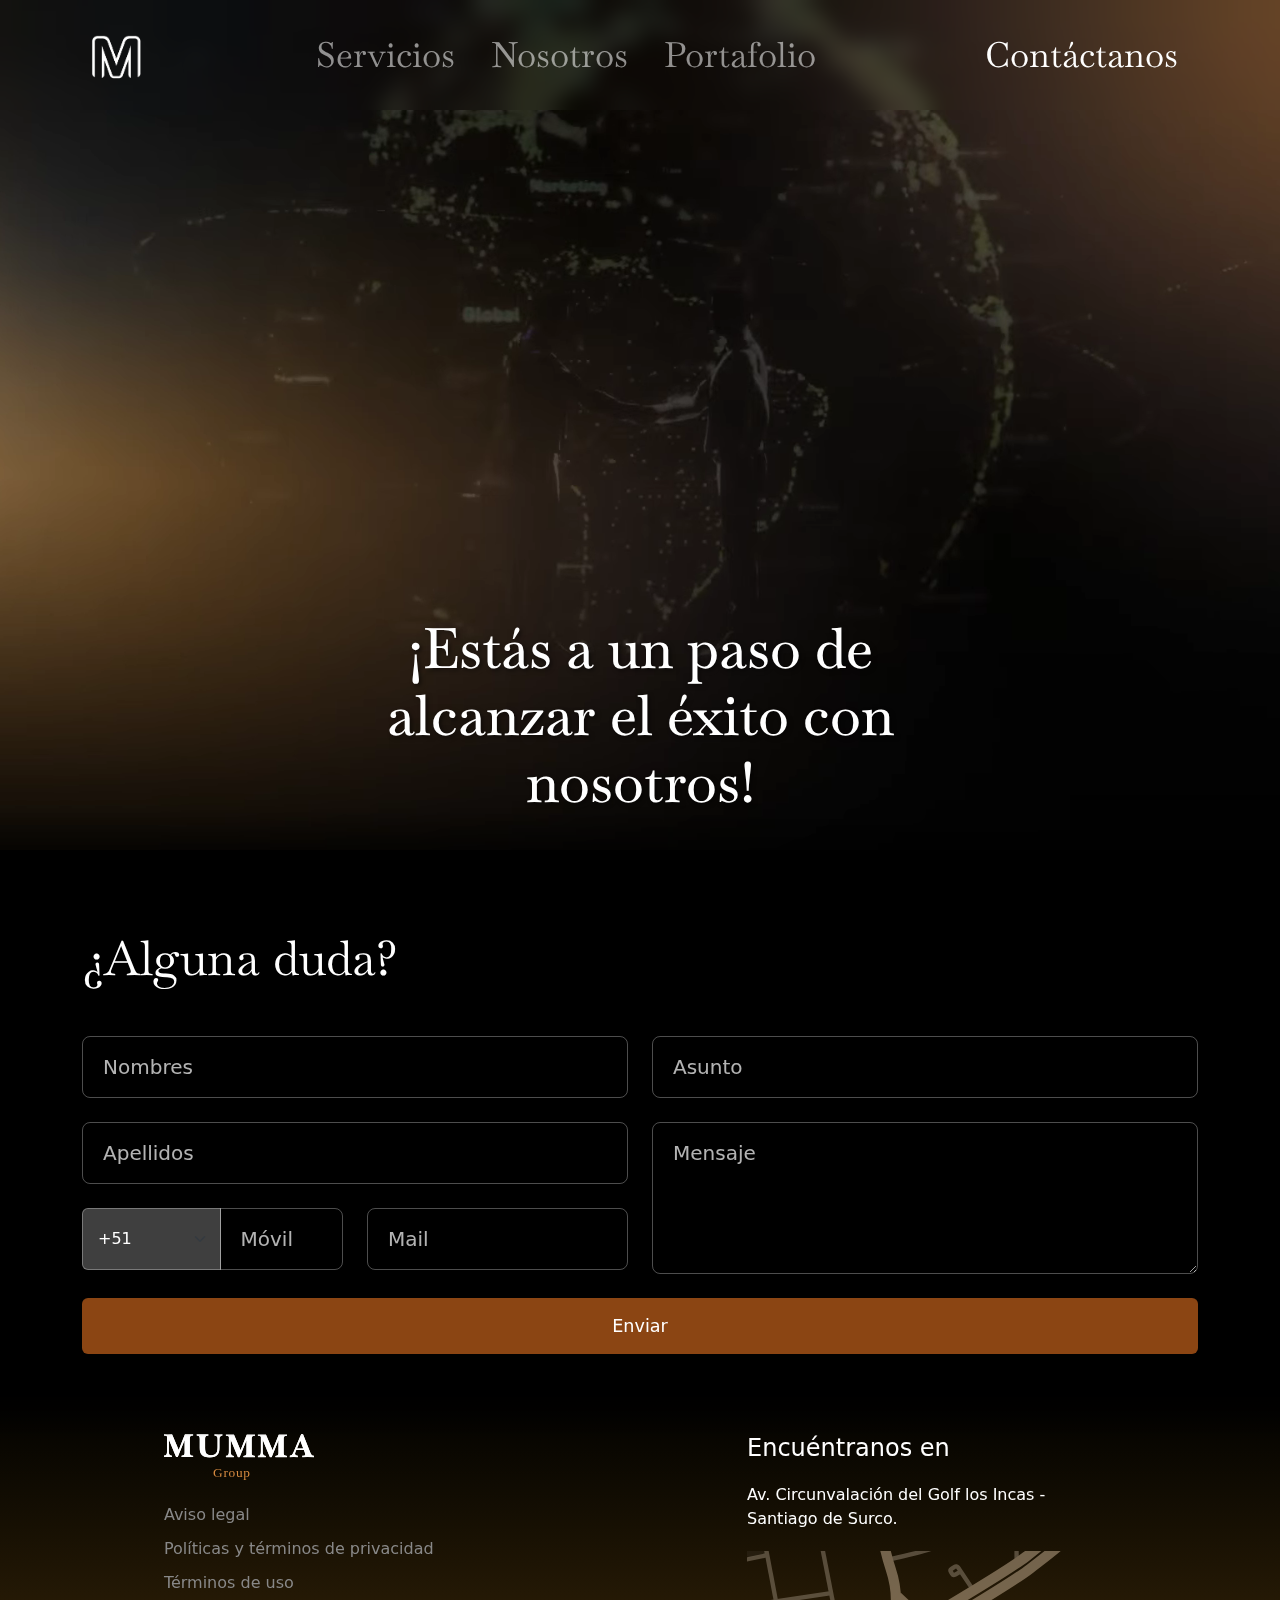
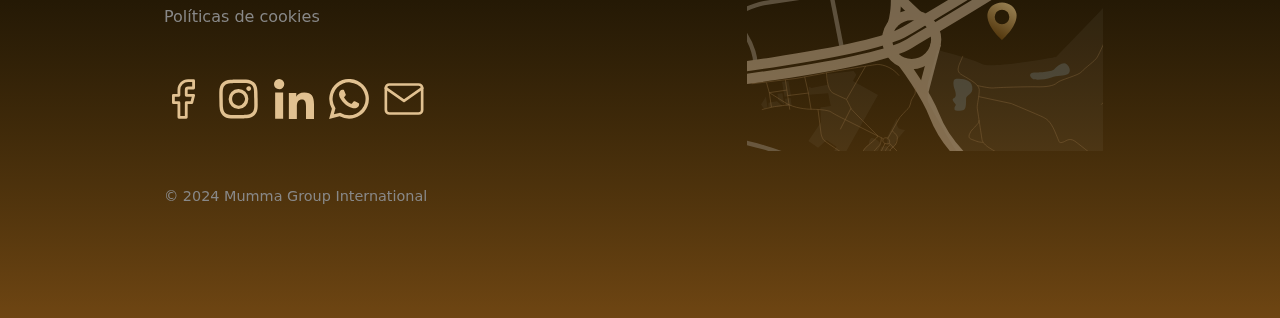
<file: contactanos.html>
<!DOCTYPE html>
<html lang="es">
<head>
    <meta charset="UTF-8">
    <meta name="viewport" content="width=device-width, initial-scale=1.0">
    <title>Mi Sitio Web</title>
    <link href="https://cdn.jsdelivr.net/npm/bootstrap@5.3.0-alpha1/dist/css/bootstrap.min.css" rel="stylesheet">
    <link rel="stylesheet" href="styles/contactanos.css">
</head>
<body>
    <nav class="navbar navbar-expand-lg navbar-dark fixed-top">
        <div class="container">
            <a class="navbar-brand" href="inicio.html"><img src="recursos/Logo_M.svg" alt="Logo"></a>
            <button class="navbar-toggler" type="button" data-bs-toggle="collapse" data-bs-target="#navbarNav" aria-controls="navbarNav" aria-expanded="false" aria-label="Toggle navigation">
                <span class="navbar-toggler-icon"></span>
            </button>
            <div class="collapse navbar-collapse justify-content-center" id="navbarNav">
                <ul class="navbar-nav">
                    <li class="nav-item">
                        <a class="nav-link" href="servicios.html">Servicios</a>
                    </li>
                    <li class="nav-item">
                        <a class="nav-link" href="nosotros.html">Nosotros</a>
                    </li>
                    <li class="nav-item">
                        <a class="nav-link" href="portafolio.html">Portafolio</a>
                    </li>
                </ul>
            </div>
            <a class="nav-link btn btn-outline-light" href="contactanos.html">Contáctanos</a>
        </div>
    </nav>

    <section class="hero">
        <div class="video-background">
            <video autoplay loop muted playsinline>
                <source src="recursos/Contactanos/contactanos.webm  " type="video/webm">
            </video>
        </div>
        <div class="texto-central">
            <h1>¡Estás a un paso de alcanzar el éxito con nosotros!</h1>
        </div>
    </section>
    <section class="formulario-contacto">
        <div class="container">
            <h2 class="text-left mb-5">¿Alguna duda?</h2>
            <form class="row">
                <div class="col-md-6">
                    <div class="mb-4">
                        <input type="text" class="form-control form-control-lg custom-input" placeholder="Nombres">
                    </div>
                    <div class="mb-4">
                        <input type="text" class="form-control form-control-lg custom-input" placeholder="Apellidos">
                    </div>
                    <div class="row">
                        <div class="col-md-6 mb-4">
                            <div class="input-group">
                            <select class="form-select custom-input codigo-pais" id="codigoPais" aria-label="Código de país">
                                <option value="" selected disabled>+51</option>
                            </select>
                            <input type="tel" class="form-control form-control-lg custom-input" placeholder="Móvil">
                        </div>
                        </div>
                        <div class="col-md-6 mb-4">
                            <input type="email" class="form-control form-control-lg custom-input" placeholder="Mail">
                        </div>
                    </div>
                </div>
                
                <div class="col-md-6">
                    <div class="mb-4">
                        <input type="text" class="form-control form-control-lg custom-input" placeholder="Asunto">
                    </div>
                    <div class="mb-4">
                        <textarea class="form-control form-control-lg custom-input" rows="4" placeholder="Mensaje"></textarea>
                    </div>
                </div>

                <div class="col-12">
                    <button type="submit" class="btn btn-custom w-100">Enviar</button>
                </div>
            </form>
        </div>
    </section>
    <footer class="informacion-redes">
        <div class="container">
            <div class="row">
                <div class="col-md-6">
                    <div class="footer-content">
                        <div class="footer-left">
                            <div class="logo-container">
                                <img src="recursos/Footer/Logo Mumma.svg" alt="MUMMA Group Logo" class="footer-logo">
                            </div>
                            <ul class="enlaces-legales">
                                <li><a href="#">Aviso legal</a></li>
                                <li><a href="#">Políticas y términos de privacidad</a></li>
                                <li><a href="#">Términos de uso</a></li>
                                <li><a href="#">Políticas de cookies</a></li>
                            </ul>
                            <div class="redes-sociales">
                                <a href="https://www.facebook.com/" class="red-social facebook" target="_blank"></a>
                                <a href="https://www.instagram.com/" class="red-social instagram" target="_blank"></a>
                                <a href="https://www.linkedin.com/" class="red-social linkedin" target="_blank"></a>
                                <a href="https://www.whatsapp.com/" class="red-social whatsapp" target="_blank"></a>
                                <a href="https://www.gmail.com/" class="red-social email" target="_blank"></a>
                            </div>
                            <p class="copyright">© 2024 Mumma Group International</p>
                        </div>
                    </div>
                </div>
                <div class="col-md-4 offset-md-1">
                    <h3>Encuéntranos en</h3>
                    <p>Av. Circunvalación del Golf los Incas - Santiago de Surco.</p>
                    <div class="mapa-container">
                        <a href="https://maps.app.goo.gl/ejexcEPYLV26aQPb8" target="_blank" rel="noopener noreferrer">
                            <img src="recursos/Footer/mapa.svg" alt="Mapa de ubicación" class="mapa-imagen">
                        </a>
                    </div>
                </div>

            </div>
        </div>
    </footer>

    <script src="https://cdn.jsdelivr.net/npm/bootstrap@5.3.0-alpha1/dist/js/bootstrap.bundle.min.js"></script>
    <script src="javascript/Home/home.js"></script>
    <script src="javascript/Home/Contactanos/Contactanos.js"></script>
</body>
</html>
</file>
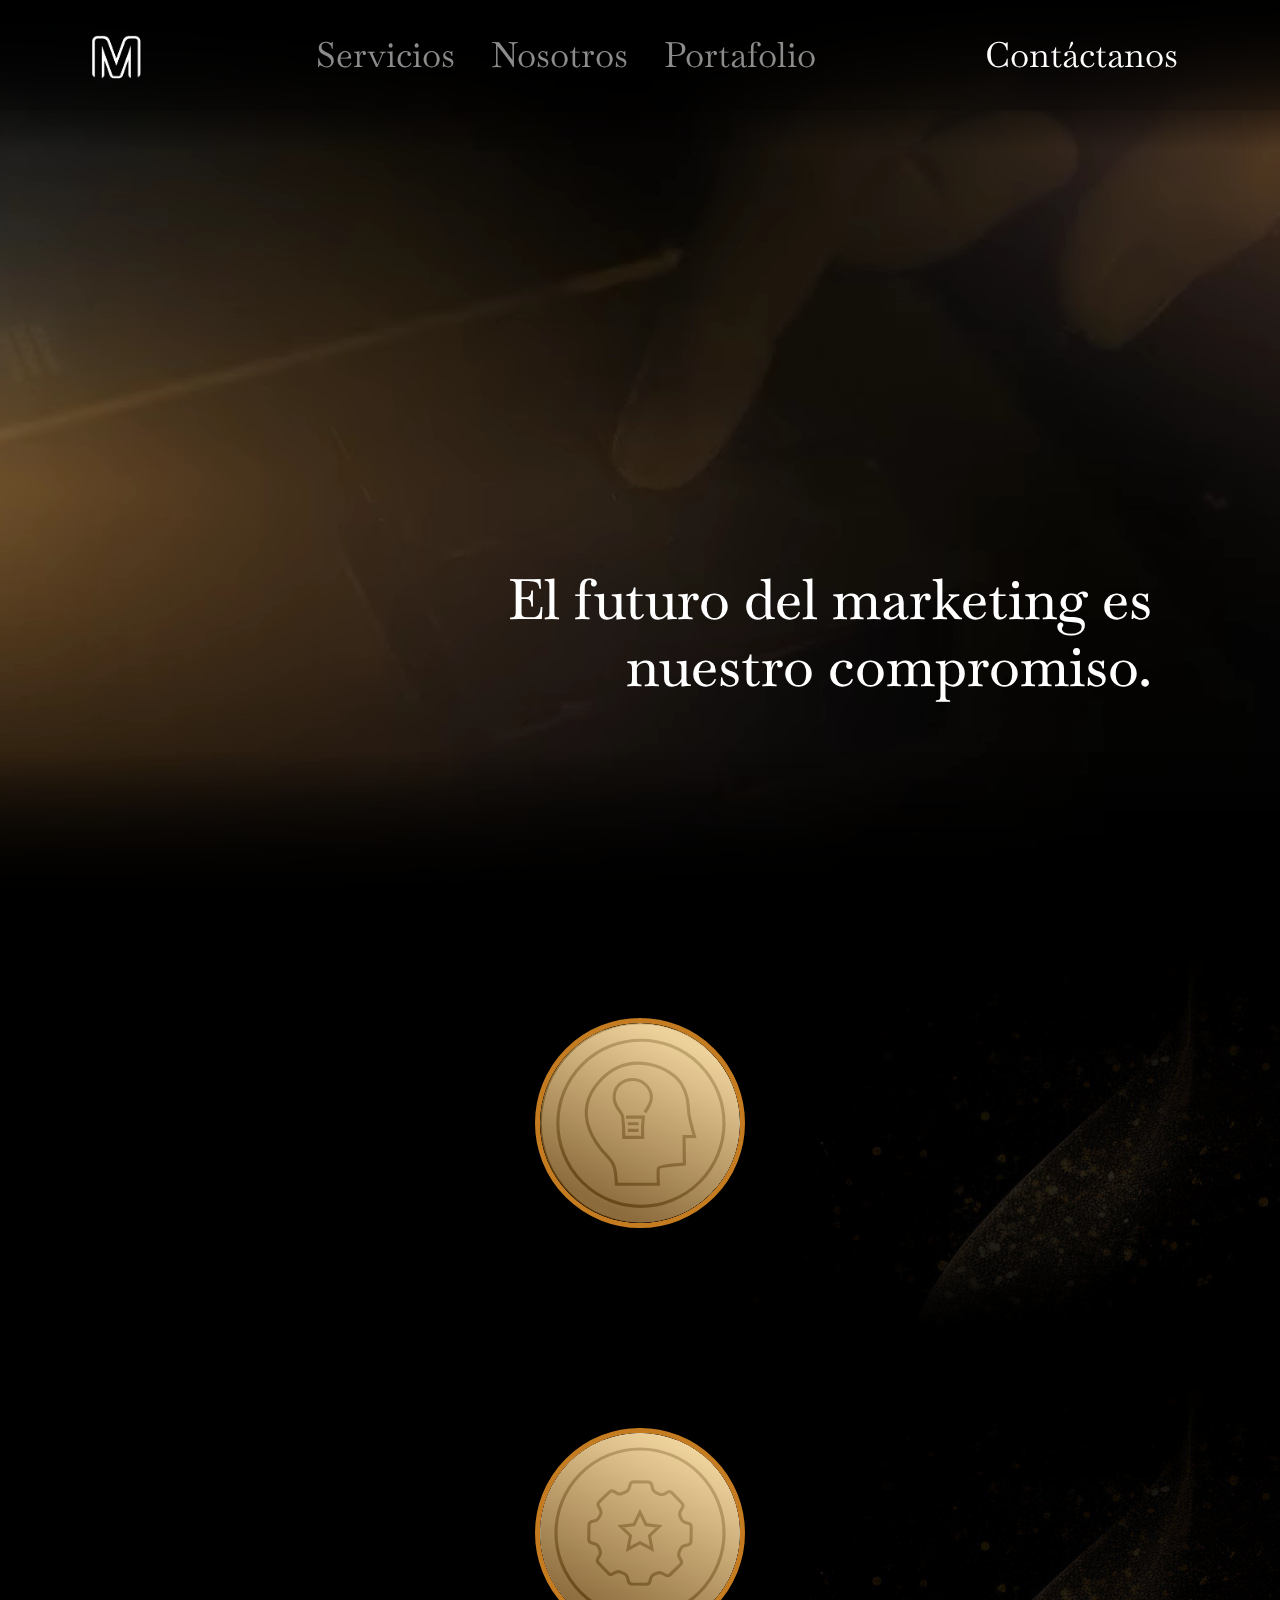
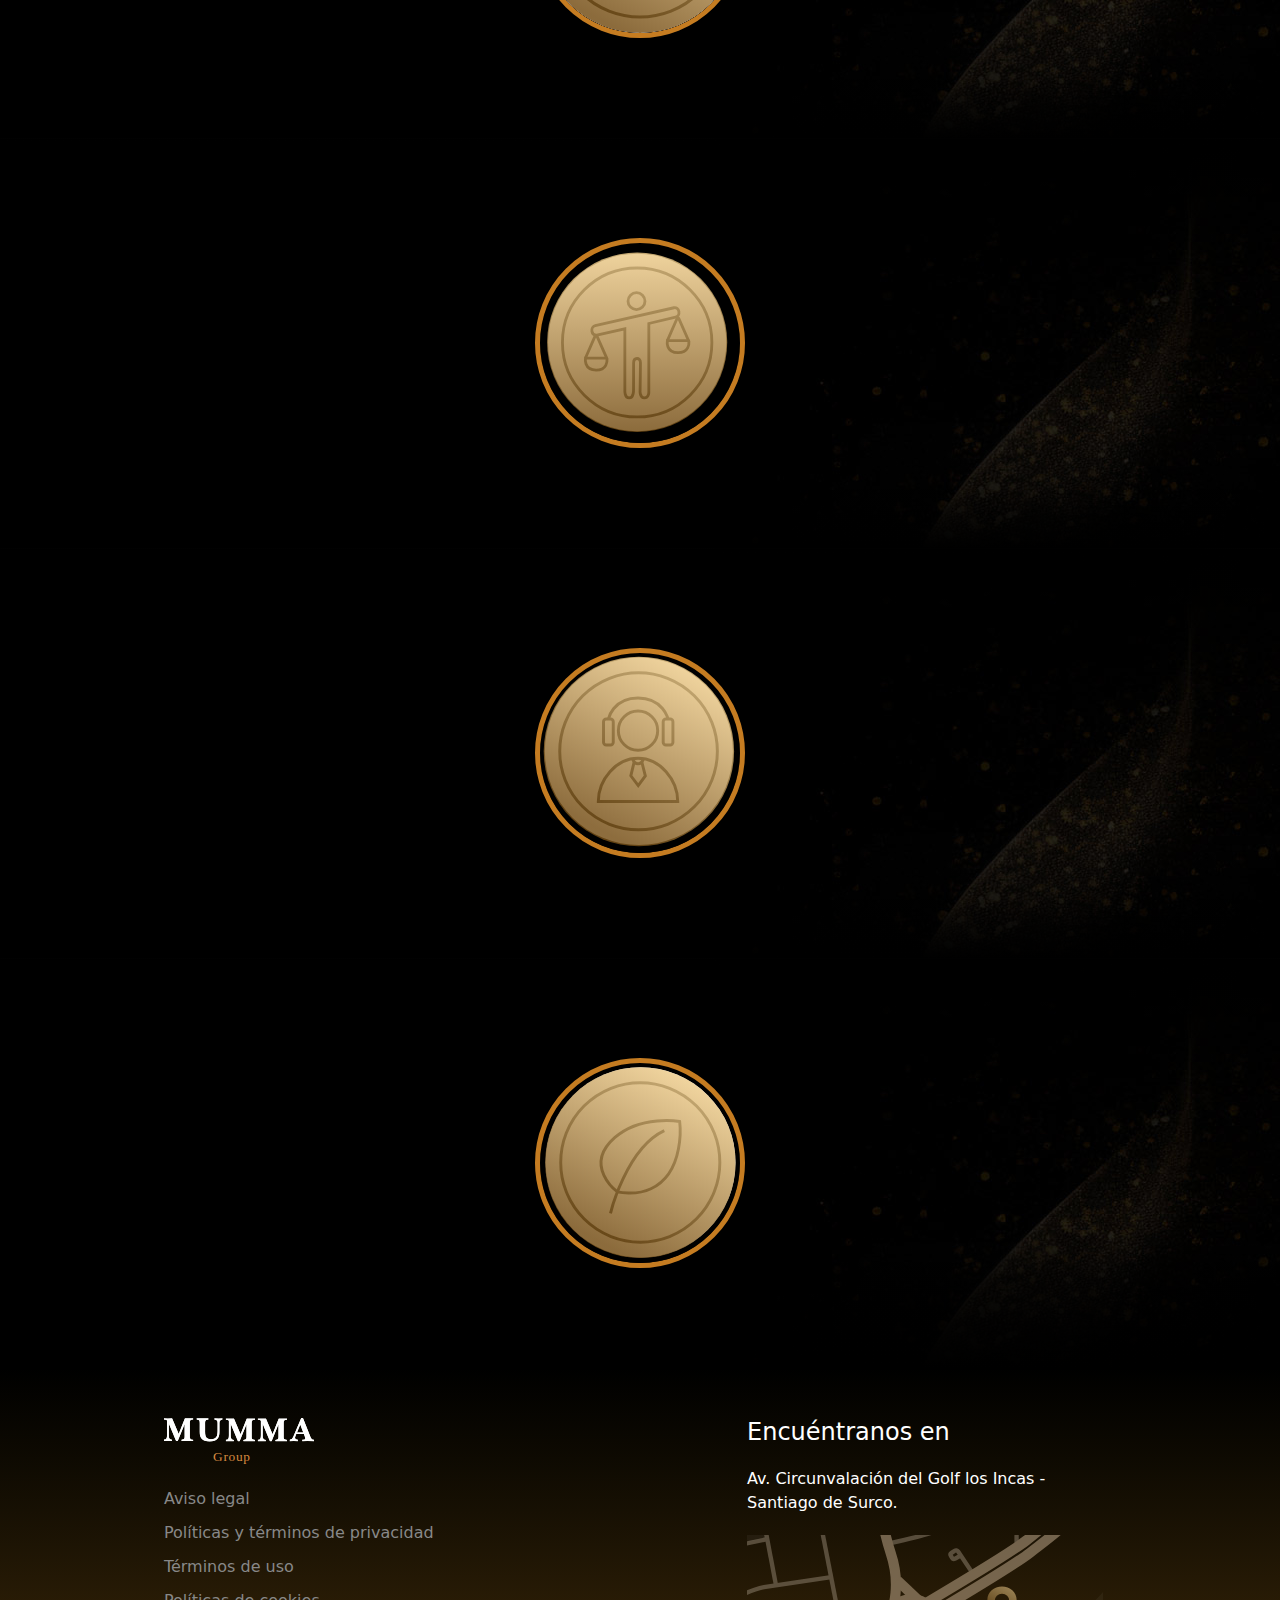
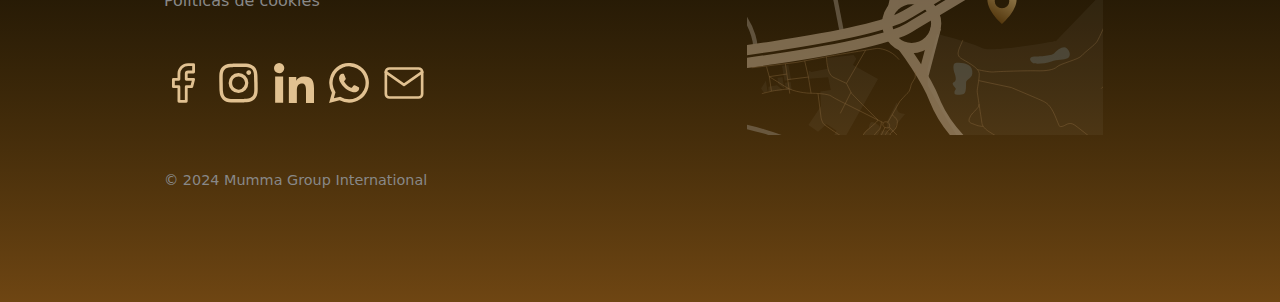
<file: nosotros.html>
<!DOCTYPE html>
<html lang="es">
<head>
    <meta charset="UTF-8">
    <meta name="viewport" content="width=device-width, initial-scale=1.0">
    <title>Mi Sitio Web</title>
    <link href="https://cdn.jsdelivr.net/npm/bootstrap@5.3.0-alpha1/dist/css/bootstrap.min.css" rel="stylesheet">
    <link rel="stylesheet" href="styles/nosotros.css">
</head>
<body>
    <nav class="navbar navbar-expand-lg navbar-dark fixed-top">
        <div class="container">
            <a class="navbar-brand" href="inicio.html"><img src="recursos/Logo_M.svg" alt="Logo"></a>
            <button class="navbar-toggler" type="button" data-bs-toggle="collapse" data-bs-target="#navbarNav" aria-controls="navbarNav" aria-expanded="false" aria-label="Toggle navigation">
                <span class="navbar-toggler-icon"></span>
            </button>
            <div class="collapse navbar-collapse justify-content-center" id="navbarNav">
                <ul class="navbar-nav">
                    <li class="nav-item">
                        <a class="nav-link" href="servicios.html">Servicios</a>
                    </li>
                    <li class="nav-item">
                        <a class="nav-link" href="nosotros.html">Nosotros</a>
                    </li>
                    <li class="nav-item">
                        <a class="nav-link" href="portafolio.html">Portafolio</a>
                    </li>
                </ul>
            </div>
            <a class="nav-link btn btn-outline-light" href="contactanos.html">Contáctanos</a>
        </div>
    </nav>

    <section class="hero">
        <div class="video-background">
            <video autoplay loop muted playsinline>
                <source src="recursos/Nosotros/Nosotros_video.webm" type="video/webm">
            </video>
        </div>
        <div class="texto-derecha">
            <h1>El futuro del marketing es<br>nuestro compromiso.</h1>
        </div>
    </section>
    <div class="image-section innovacion">
            <div class="service-title">Innovación disruptiva</div>
            <div class="image-section moneda">
                <img class="moneda-img" src="recursos/Nosotros/Monedas/01_Innovacion.svg" alt="Moneda Innovación">
            </div>
            <div class="service-description">Fomentamos creatividad y adopcion de tecnologias emergentes para soluciones vanguardistas.</div>
    </div>

    <div class="image-section excelencia">
        <div class="service-title">Excelencia técnica</div>
        <div class="image-section moneda">
            <img class="moneda-img" src="recursos/Nosotros/Monedas/02_Excelencia.svg" alt="Moneda Excelencia">
        </div>
        <div class="service-description">Compromiso con la calidad y precisión en cada proyecto.</div>
    </div>
    <div class="image-section etica">
        <div class="service-title">Ética y transparencia</div>
        <div class="image-section moneda">
            <img class="moneda-img" src="recursos/Nosotros/Monedas/03_Etica.svg" alt="Moneda Etica">
        </div>
        <div class="service-description">Generamos confianza y fortalecemos la reputacion de la empresa, promoviendo un mercado justo.</div>
    </div>

    <div class="image-section orientacion">
        <div class="service-title">Orientación al cliente</div>
        <div class="image-section moneda">
            <img class="moneda-img" src="recursos/Nosotros/Monedas/04_Orientacion.svg" alt="Moneda Orientacion"> 
        </div>
        <div class="service-description">Al priorizar la satisfaccion del cliente, se fomenta la lealtad y se optimizan los resultados de las campañas.</div>
    </div>
    <div class="image-section responsabilidad">
        <div class="service-title">Responsabilidad social y ambiental</div>
        <div class="image-section moneda">
            <img class="moneda-img" src="recursos/Nosotros/Monedas/05_Responsabilidad.svg" alt="Moneda Responsabilidad">
        </div>
        <div class="service-description">Implementamos prácticas sostenibles y eticas que minimicen el impacto ambiental y contribuyan al binestar de la comunidad.</div>
    </div>

    <footer class="informacion-redes">
        <div class="container">
            <div class="row">
                <div class="col-md-6">
                    <div class="footer-content">
                        <div class="footer-left">
                            <div class="logo-container">
                                <img src="recursos/Footer/Logo Mumma.svg" alt="MUMMA Group Logo" class="footer-logo">
                            </div>
                            <ul class="enlaces-legales">
                                <li><a href="#">Aviso legal</a></li>
                                <li><a href="#">Políticas y términos de privacidad</a></li>
                                <li><a href="#">Términos de uso</a></li>
                                <li><a href="#">Políticas de cookies</a></li>
                            </ul>
                            <div class="redes-sociales">
                                <a href="https://www.facebook.com/" class="red-social facebook" target="_blank"></a>
                                <a href="https://www.instagram.com/" class="red-social instagram" target="_blank"></a>
                                <a href="https://www.linkedin.com/" class="red-social linkedin" target="_blank"></a>
                                <a href="https://www.whatsapp.com/" class="red-social whatsapp" target="_blank"></a>
                                <a href="https://www.gmail.com/" class="red-social email" target="_blank"></a>
                            </div>
                            <p class="copyright">© 2024 Mumma Group International</p>
                        </div>
                    </div>
                </div>
                <div class="col-md-4 offset-md-1">
                    <h3>Encuéntranos en</h3>
                    <p>Av. Circunvalación del Golf los Incas - Santiago de Surco.</p>
                    <div class="mapa-container">
                        <a href="https://maps.app.goo.gl/ejexcEPYLV26aQPb8" target="_blank" rel="noopener noreferrer">
                            <img src="recursos/Footer/mapa.svg" alt="Mapa de ubicación" class="mapa-imagen">
                        </a>
                    </div>
                </div>
            </div>
        </div>
    </footer>

    <script src="https://cdn.jsdelivr.net/npm/bootstrap@5.3.0-alpha1/dist/js/bootstrap.bundle.min.js"></script>
    <script src="javascript/Home/home.js"></script>
</body>
</html>
</file>
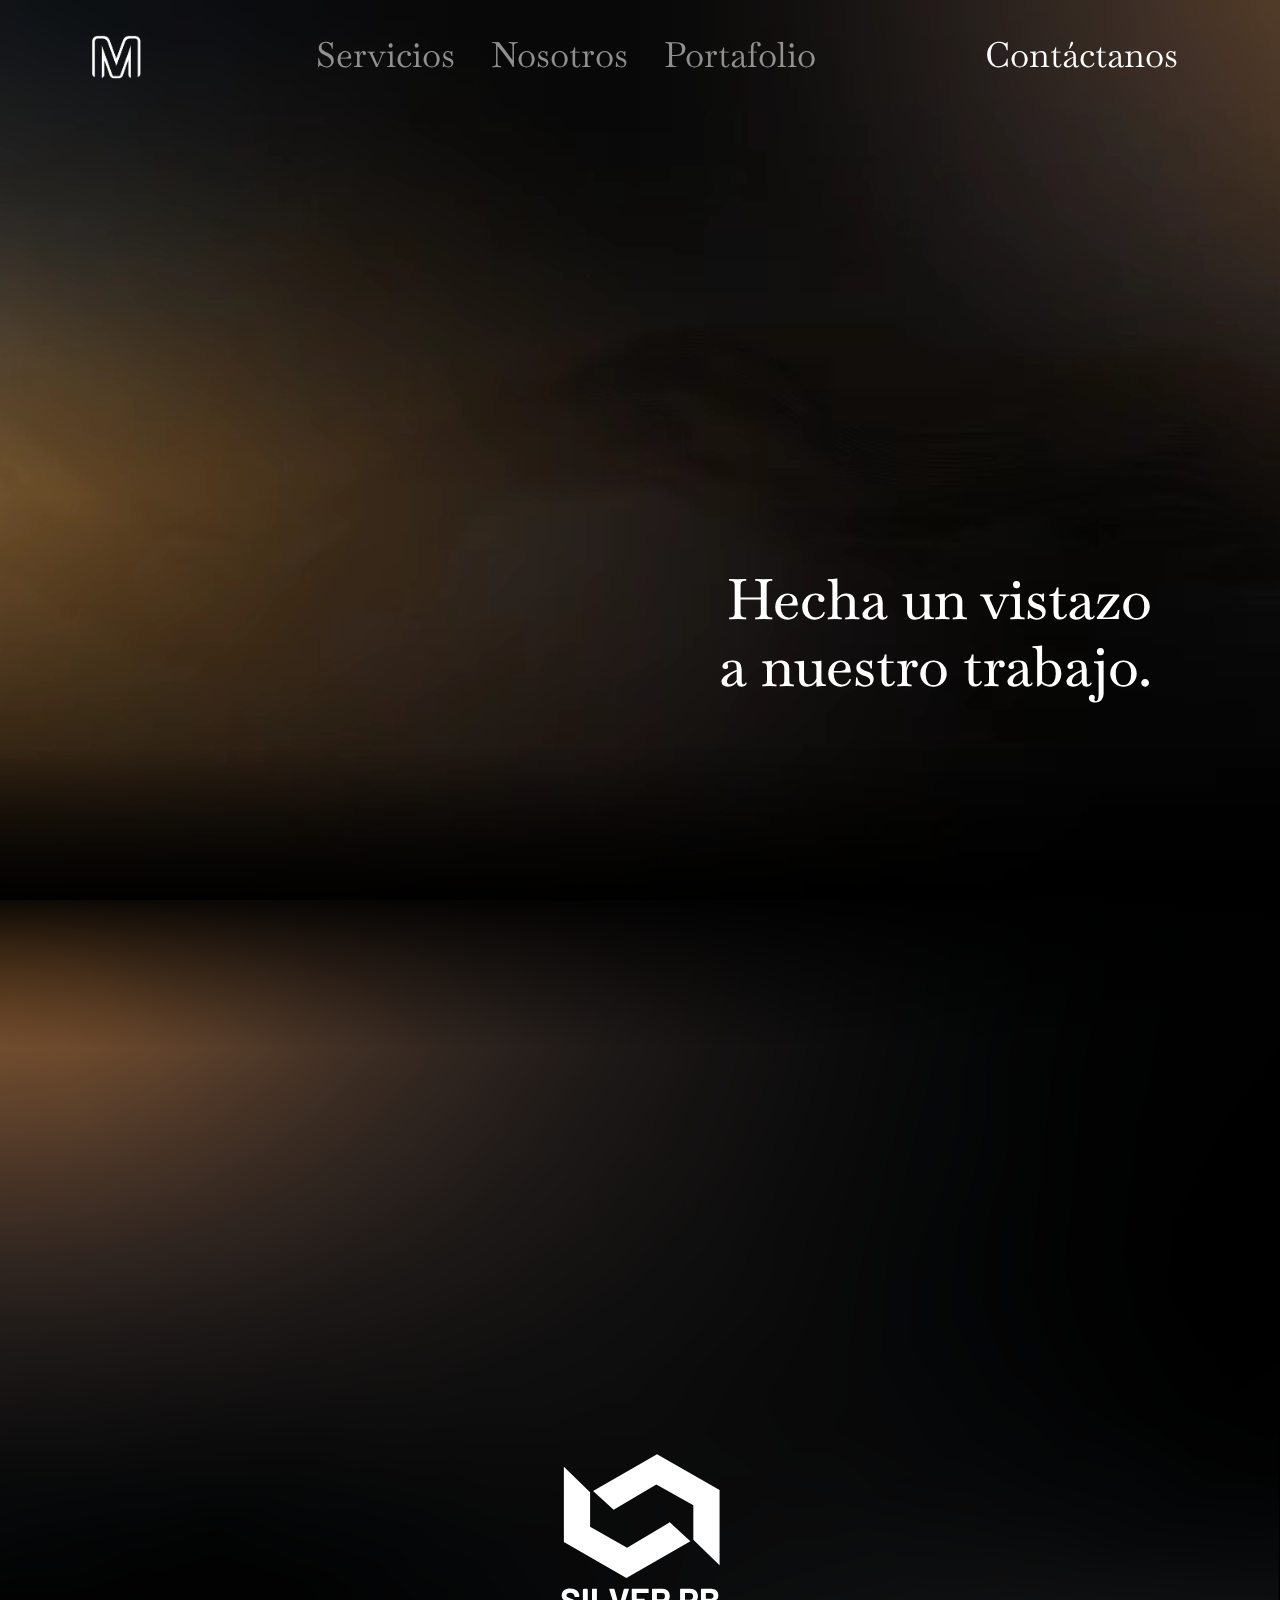
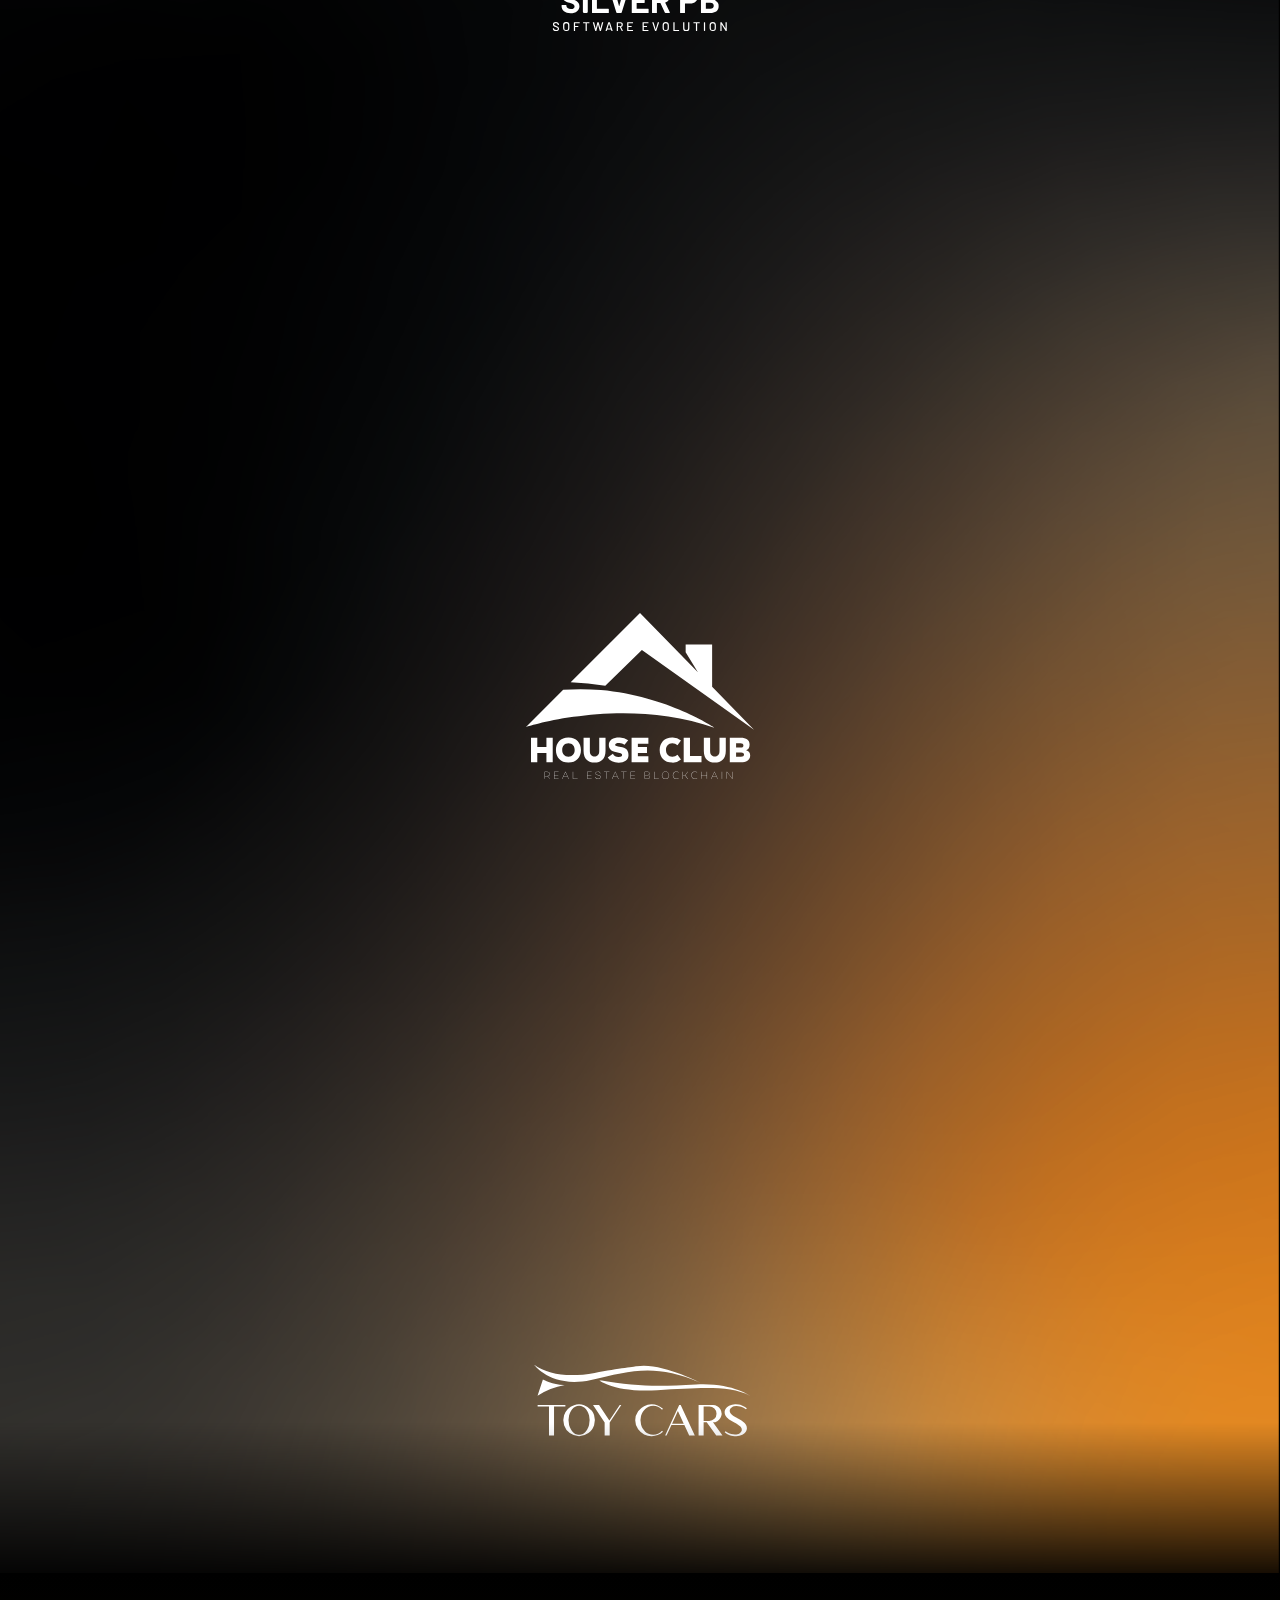
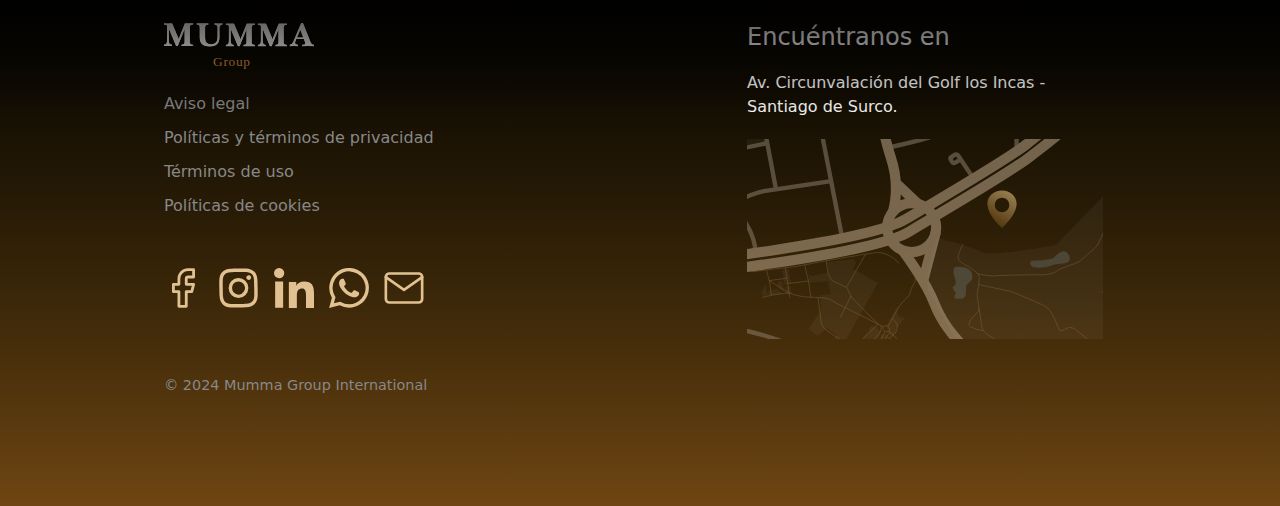
<file: portafolio.html>
<!DOCTYPE html>
<html lang="es">
<head>
    <meta charset="UTF-8">
    <meta name="viewport" content="width=device-width, initial-scale=1.0">
    <title>Mi Sitio Web</title>
    <link href="https://cdn.jsdelivr.net/npm/bootstrap@5.3.0-alpha1/dist/css/bootstrap.min.css" rel="stylesheet">
    <link rel="stylesheet" href="styles/portafolio.css">
</head>
<body>
    <nav class="navbar navbar-expand-lg navbar-dark fixed-top">
        <div class="container">
            <a class="navbar-brand" href="inicio.html"><img src="recursos/Logo_M.svg" alt="Logo"></a>
            <button class="navbar-toggler" type="button" data-bs-toggle="collapse" data-bs-target="#navbarNav" aria-controls="navbarNav" aria-expanded="false" aria-label="Toggle navigation">
                <span class="navbar-toggler-icon"></span>
            </button>
            <div class="collapse navbar-collapse justify-content-center" id="navbarNav">
                <ul class="navbar-nav">
                    <li class="nav-item">
                        <a class="nav-link" href="servicios.html">Servicios</a>
                    </li>
                    <li class="nav-item">
                        <a class="nav-link" href="nosotros.html">Nosotros</a>
                    </li>
                    <li class="nav-item">
                        <a class="nav-link" href="portafolio.html">Portafolio</a>
                    </li>
                </ul>
            </div>
            <a class="nav-link btn btn-outline-light" href="contactanos.html">Contáctanos</a>
        </div>
    </nav>

    <section class="hero">
        <div class="video-background">
            <video autoplay loop muted playsinline>
                <source src="recursos/Portafolio/Portafolio_video.webm" type="video/webm">
            </video>
        </div>
        <div class="texto-derecha">
            <h1>Hecha un vistazo<br>a nuestro trabajo.</h1>
        </div>
    </section>
    <section class="empresas">
        <section class="Silver">
            <div class="container text-center">
                <div class="row row-cols-3">
                    <div class="col"><img src="recursos/Portafolio/Silver/tarjetasSilver.svg" alt="Tarjetas Silver PB" class="imagen-proyecto"></div>
                    <div class="col"><img src="recursos/Portafolio/Silver/referencialSilver.svg" alt="Referencial Silver PB" class="imagen-proyecto"></div>
                    <div class="col"><img src="recursos/Portafolio/Silver/webSilver.svg" alt="Web Silver PB" class="imagen-proyecto"></div>
                    <div class="col"><p>Ofrecemos soluciones avanzadas<br>en desarrollo web 2.0 y en 3.0.</p></div>
                    <div class="col"><img src="recursos/Portafolio/Silver/logoSilver.svg" alt="Logo Silver PB"></div>
                    <div class="col"><p>Ideal para empresas que buscan<br>innovar y optimizar sus procesos.</p></div>
                </div>
            </div>
        </section>
        <section class="House">
            <div class="container text-center">
                <div class="row row-cols-3">
                    <div class="col"><img src="recursos/Portafolio/House/tarjetasHouse.svg" alt="Tarjetas House" class="imagen-proyecto"></div>
                    <div class="col"><img src="recursos/Portafolio/House/referencialHouse.svg" alt="Referencial House" class="imagen-proyecto"></div>
                    <div class="col"><img src="recursos/Portafolio/House/webHouse.svg" alt="Web House" class="imagen-proyecto"></div>
                    <div class="col">Ofrecemos soluciones avanzadas<br>en desarrollo web 2.0 y en 3.0.</div>
                    <div class="col"><img src="recursos/Portafolio/House/logoHouse.svg" alt="Logo House"></div>
                    <div class="col"><p>Ideal para empresas que buscan<br>innovar y optimizar sus procesos.</p></div>
                </div>
            </div>
        </section>
        <section class="Toy">
            <div class="container text-center">
                <div class="row row-cols-3">
                    <div class="col"><img src="recursos/Portafolio/Toy/tarjetasToy.svg" alt="Tarjetas Toy PB" class="imagen-proyecto"></div>
                    <div class="col"><img src="recursos/Portafolio/Toy/referencialToy.svg" alt="Referencial Toy" class="imagen-proyecto"></div>
                    <div class="col"><img src="recursos/Portafolio/Toy/webToy.svg" alt="Web Toy" class="imagen-proyecto"></div>
                    <div class="col">Ofrecemos soluciones avanzadas<br>en desarrollo web 2.0 y en 3.0.</div>
                    <div class="col"><img src="recursos/Portafolio/Toy/logoToy.svg" alt="Logo Toy"></div>
                    <div class="col">Ideal para empresas que buscan<br>innovar y optimizar sus procesos.</div>
                </div>
            </div>
        </section>
    </section>    
    <footer class="informacion-redes">
        <div class="container">
            <div class="row">
                <div class="col-md-6">
                    <div class="footer-content">
                        <div class="footer-left">
                            <div class="logo-container">
                                <img src="recursos/Footer/Logo Mumma.svg" alt="MUMMA Group Logo" class="footer-logo">
                            </div>
                            <ul class="enlaces-legales">
                                <li><a href="#">Aviso legal</a></li>
                                <li><a href="#">Políticas y términos de privacidad</a></li>
                                <li><a href="#">Términos de uso</a></li>
                                <li><a href="#">Políticas de cookies</a></li>
                            </ul>
                            <div class="redes-sociales">
                                <a href="https://www.facebook.com/" class="red-social facebook" target="_blank"></a>
                                <a href="https://www.instagram.com/" class="red-social instagram" target="_blank"></a>
                                <a href="https://www.linkedin.com/" class="red-social linkedin" target="_blank"></a>
                                <a href="https://www.whatsapp.com/" class="red-social whatsapp" target="_blank"></a>
                                <a href="https://www.gmail.com/" class="red-social email" target="_blank"></a>
                            </div>
                            <p class="copyright">© 2024 Mumma Group International</p>
                        </div>
                    </div>
                </div>
                <div class="col-md-4 offset-md-1">
                    <h3>Encuéntranos en</h3>
                    <p>Av. Circunvalación del Golf los Incas - Santiago de Surco.</p>
                    <div class="mapa-container">
                        <a href="https://maps.app.goo.gl/ejexcEPYLV26aQPb8" target="_blank" rel="noopener noreferrer">
                            <img src="recursos/Footer/mapa.svg" alt="Mapa de ubicación" class="mapa-imagen">
                        </a>
                    </div>
                </div>
            </div>
        </div>
    </footer>

    <script src="https://cdn.jsdelivr.net/npm/bootstrap@5.3.0-alpha1/dist/js/bootstrap.bundle.min.js"></script>
    <script src="javascript/Home/home.js"></script>
</body>
</html>
</file>
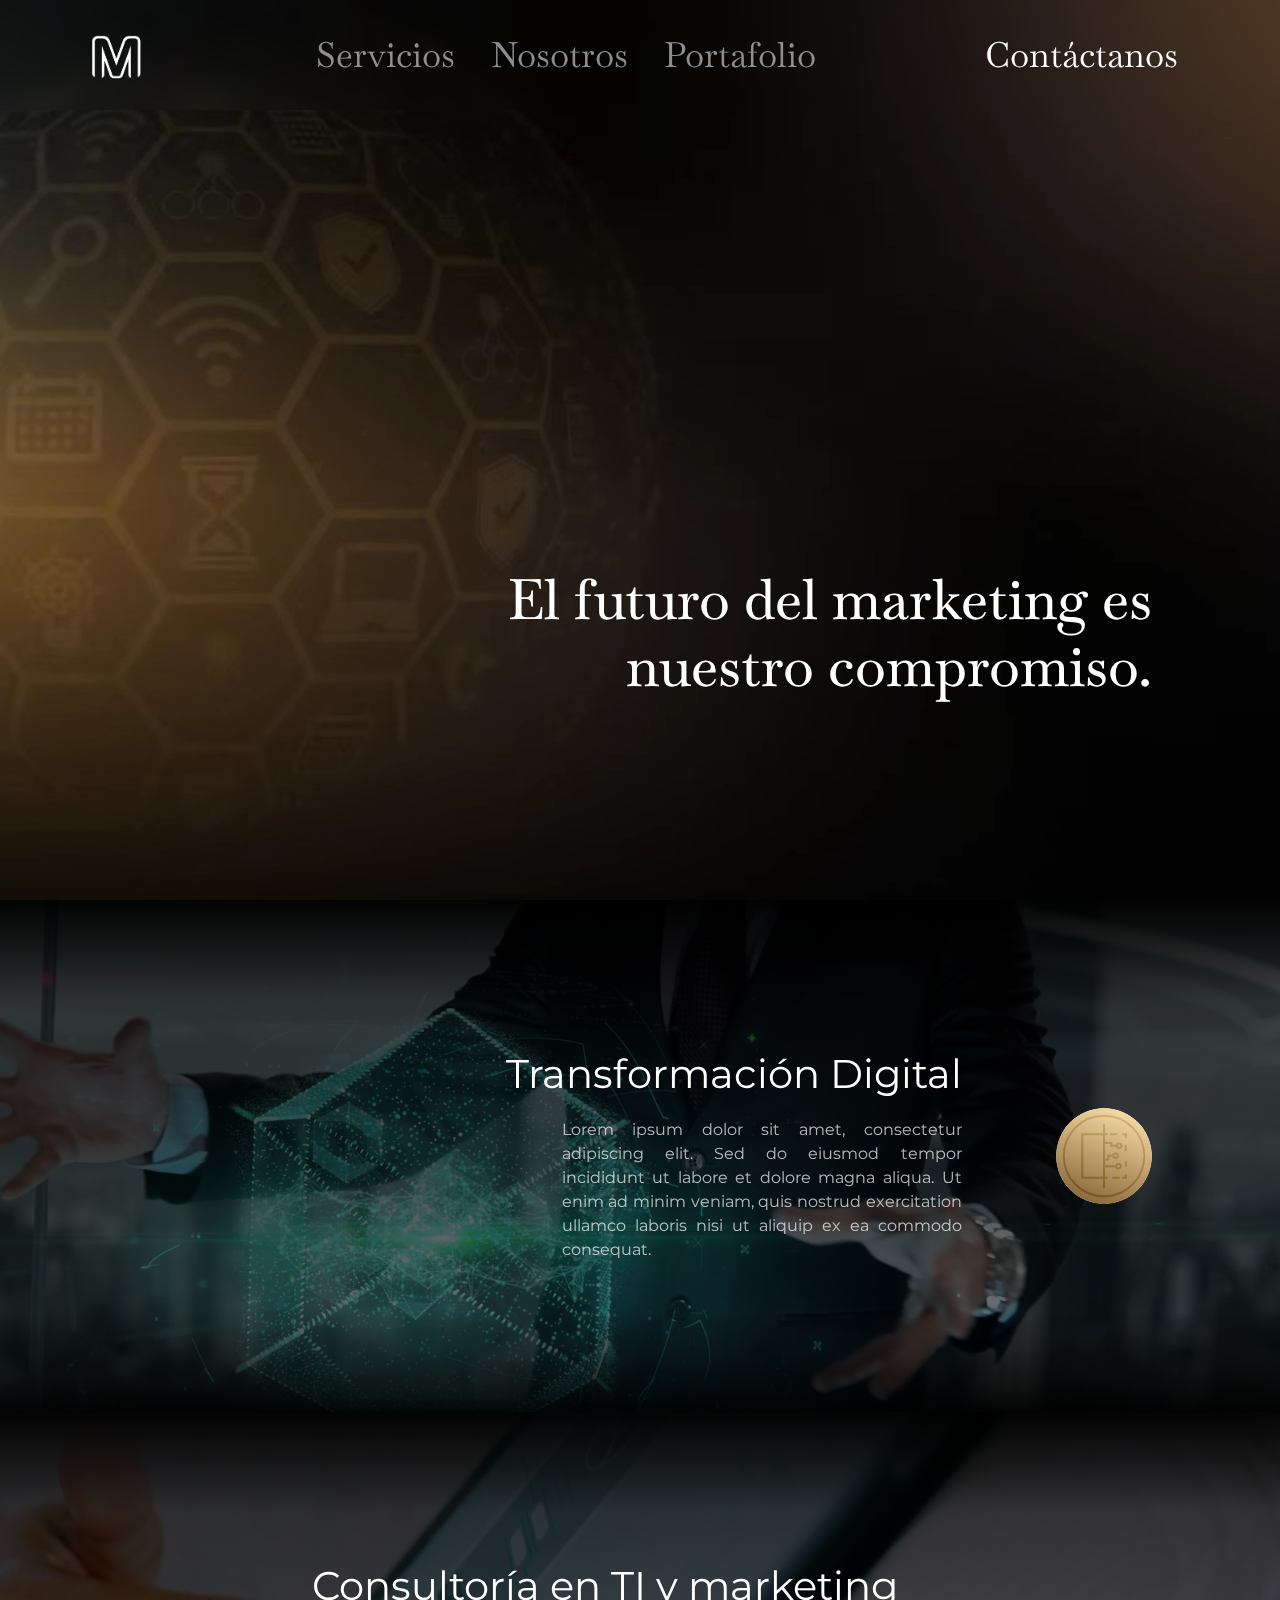
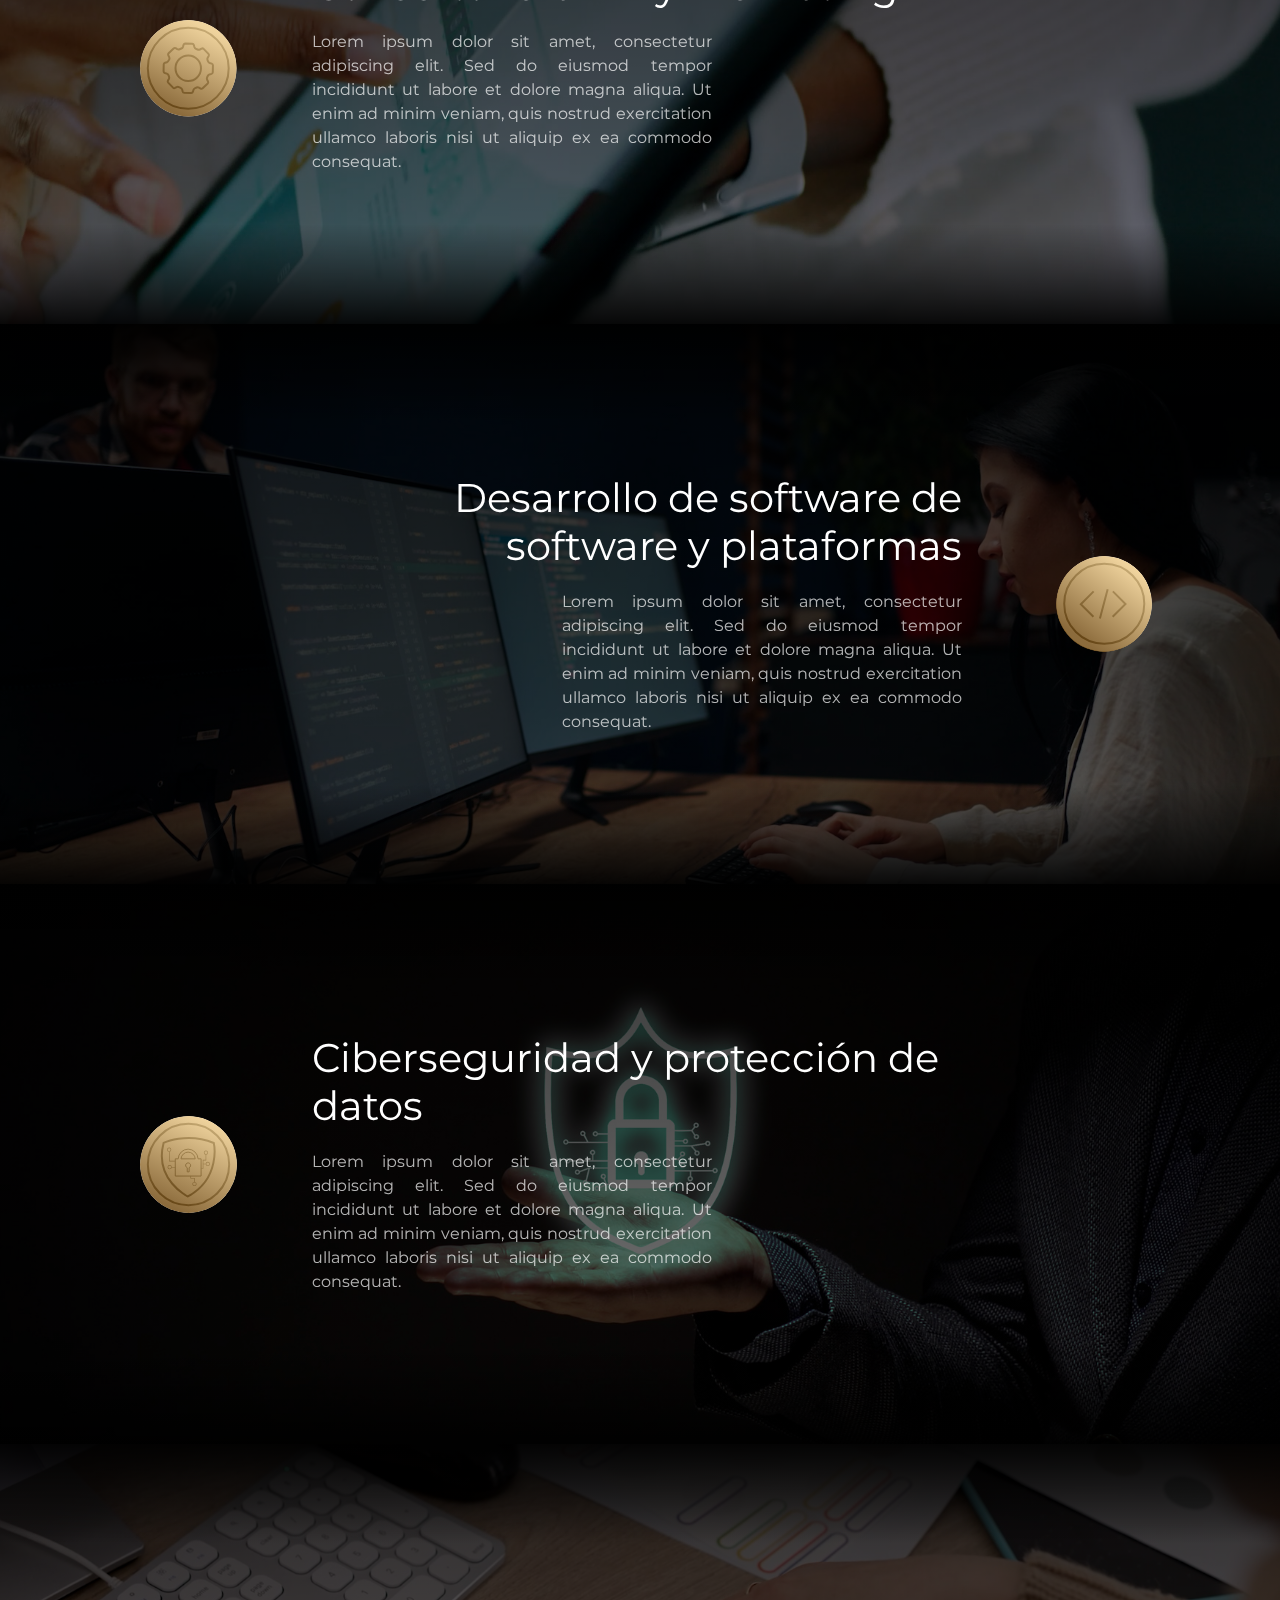
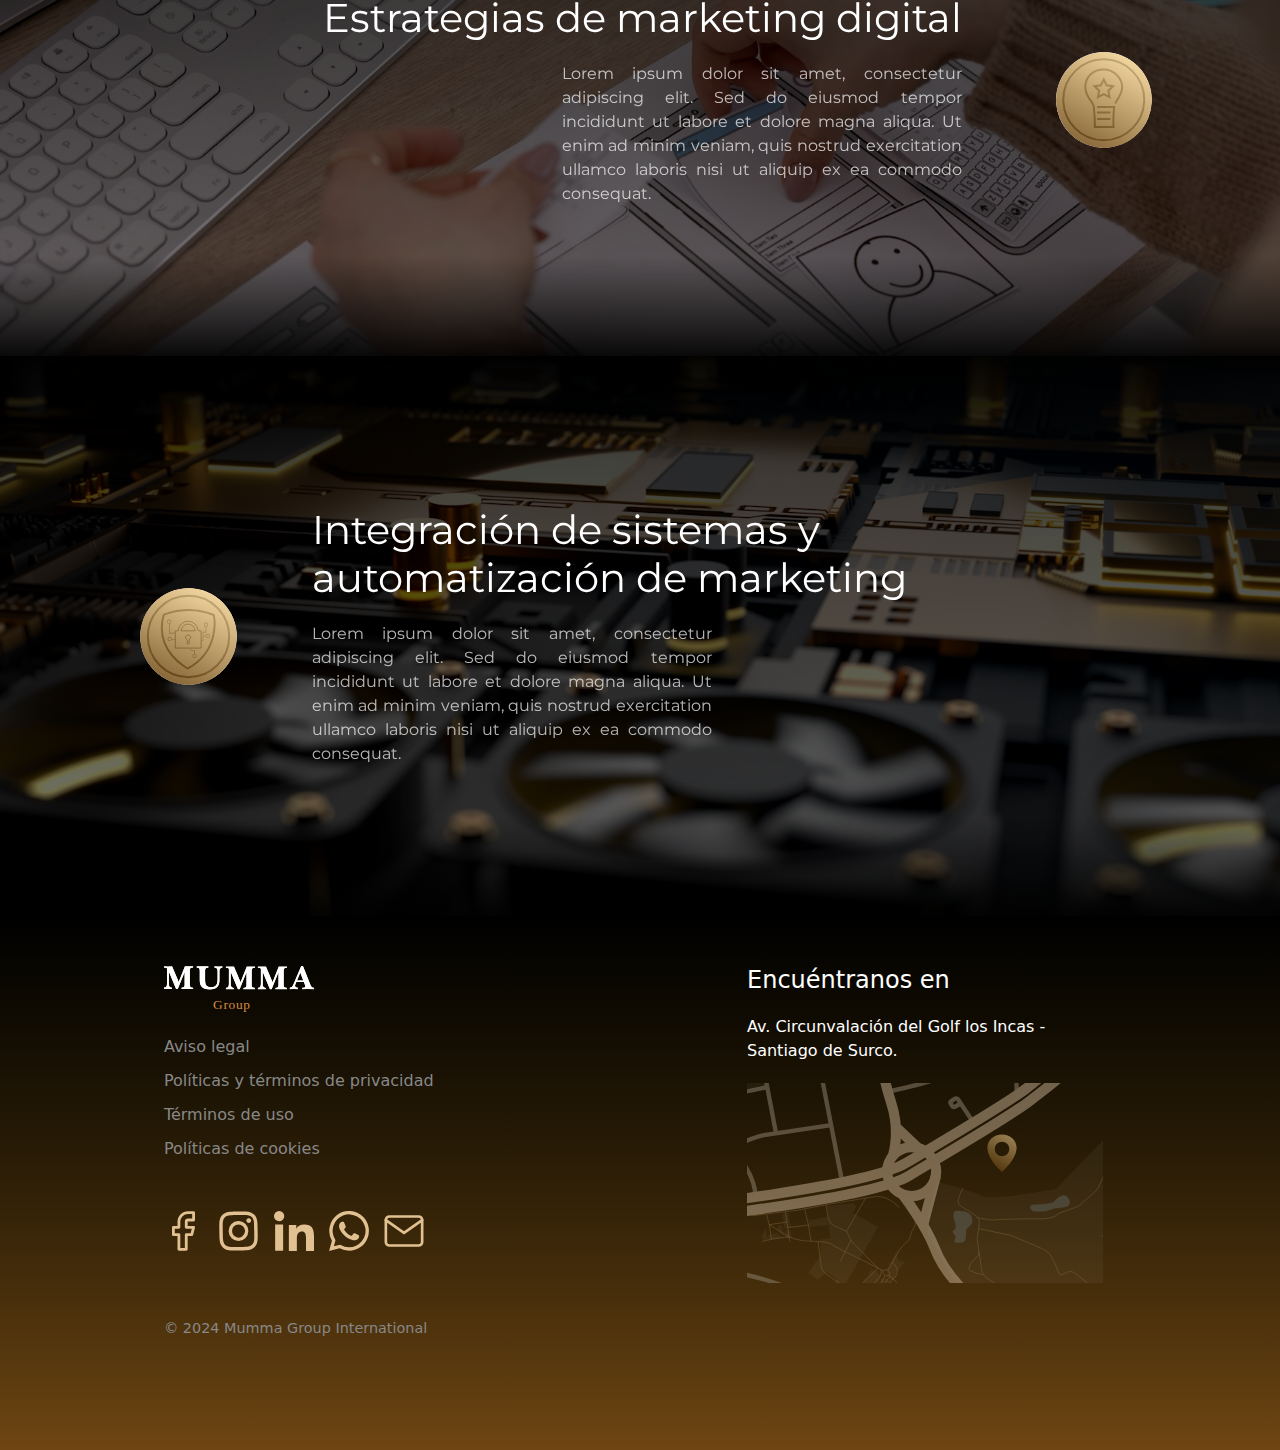
<file: servicios.html>
<!DOCTYPE html>
<html lang="es">
<head>
    <meta charset="UTF-8">
    <meta name="viewport" content="width=device-width, initial-scale=1.0">
    <title>Mi Sitio Web</title>
    <link href="https://cdn.jsdelivr.net/npm/bootstrap@5.3.0-alpha1/dist/css/bootstrap.min.css" rel="stylesheet">
    <link rel="stylesheet" href="styles/servicios.css">
</head>
<body>
    <nav class="navbar navbar-expand-lg navbar-dark fixed-top">
        <div class="container">
            <a class="navbar-brand" href="inicio.html"><img src="recursos/Logo_M.svg" alt="Logo"></a>
            <button class="navbar-toggler" type="button" data-bs-toggle="collapse" data-bs-target="#navbarNav" aria-controls="navbarNav" aria-expanded="false" aria-label="Toggle navigation">
                <span class="navbar-toggler-icon"></span>
            </button>
            <div class="collapse navbar-collapse justify-content-center" id="navbarNav">
                <ul class="navbar-nav">
                    <li class="nav-item">
                    <a class="nav-link" href="servicios.html">Servicios</a>
                    </li>
                    <li class="nav-item">
                        <a class="nav-link" href="nosotros.html">Nosotros</a>
                    </li>
                    <li class="nav-item">
                        <a class="nav-link" href="portafolio.html">Portafolio</a>
                    </li>
                </ul>
            </div>
            <a class="nav-link btn btn-outline-light" href="contactanos.html">Contáctanos</a>
        </div>
    </nav>

    <section class="hero">
        <div class="video-background">
            <video autoplay loop muted playsinline>
                <source src="recursos/Servicios/Servicios_video.webm" type="video/webm">
            </video>
        </div>
        <div class="texto-derecha">
            <h1>El futuro del marketing es<br>nuestro compromiso.</h1>
        </div>
    </section>
    
    <div class="image-section transformacion right-aligned">
        <div class="service-content-right">
            <div class="service-text-right">Transformación Digital</div>
            <div class="service-description-right">
                Lorem ipsum dolor sit amet, consectetur adipiscing elit. Sed do eiusmod tempor incididunt ut labore et dolore magna aliqua. Ut enim ad minim veniam, quis nostrud exercitation ullamco laboris nisi ut aliquip ex ea commodo consequat.
            </div>
        </div>
        <div class="service-icon-right"></div>
            <img src="recursos/Servicios/Monedas/Moneda_transformacion.svg" alt="Icono de Transformación Digital">
        </div>
    </div>

    <div class="image-section consultoria left-aligned">
        <div class="service-icon-left">
            <img src="recursos/Servicios/Monedas/Moneda_consultoria.svg" alt="Icono de Consultoría">
        </div>
        <div class="service-content-left">
            <div class="service-text-left">Consultoría en TI y marketing</div>
            <div class="service-description-left">
                Lorem ipsum dolor sit amet, consectetur adipiscing elit. Sed do eiusmod tempor incididunt ut labore et dolore magna aliqua. Ut enim ad minim veniam, quis nostrud exercitation ullamco laboris nisi ut aliquip ex ea commodo consequat.
            </div>
        </div>
    </div>

    <div class="image-section desarrollo right-aligned">
        <div class="service-content-right">
            <div class="service-text-right">Desarrollo de software de software y plataformas</div>
            <div class="service-description-right">
                Lorem ipsum dolor sit amet, consectetur adipiscing elit. Sed do eiusmod tempor incididunt ut labore et dolore magna aliqua. Ut enim ad minim veniam, quis nostrud exercitation ullamco laboris nisi ut aliquip ex ea commodo consequat.
            </div>
        </div>
        <div class="service-icon-right"></div>
            <img src="recursos/Servicios/Monedas/Moneda_desarrollo.svg" alt="Icono de Desarrollo de Software">
        </div>
    </div>

    <div class="image-section ciberseguridad left-aligned">
        <div class="service-icon-left">
            <img src="recursos/Servicios/Monedas/Moneda_ciberseguridad.svg" alt="Icono de Ciberseguridad">
        </div>
        <div class="service-content-left">
            <div class="service-text-left">Ciberseguridad y protección de datos</div>
            <div class="service-description-left">
                Lorem ipsum dolor sit amet, consectetur adipiscing elit. Sed do eiusmod tempor incididunt ut labore et dolore magna aliqua. Ut enim ad minim veniam, quis nostrud exercitation ullamco laboris nisi ut aliquip ex ea commodo consequat.
            </div>
        </div>
    </div>

    <div class="image-section estrategia right-aligned">
        <div class="service-content-right">
            <div class="service-text-right">Estrategias de marketing digital</div>
            <div class="service-description-right">
                Lorem ipsum dolor sit amet, consectetur adipiscing elit. Sed do eiusmod tempor incididunt ut labore et dolore magna aliqua. Ut enim ad minim veniam, quis nostrud exercitation ullamco laboris nisi ut aliquip ex ea commodo consequat.
            </div>
        </div>
        <div class="service-icon-right"></div>
            <img src="recursos/Servicios/Monedas/Moneda_estrategia.svg" alt="Icono de Estrategia">
        </div>
    </div>

    <div class="image-section integracion left-aligned">
        <div class="service-icon-left">
            <img src="recursos/Servicios/Monedas/Moneda_ciberseguridad.svg" alt="Icono de Integracion">
        </div>
        <div class="service-content-left">
            <div class="service-text-left">Integración de sistemas y automatización de marketing</div>
            <div class="service-description-left">
                Lorem ipsum dolor sit amet, consectetur adipiscing elit. Sed do eiusmod tempor incididunt ut labore et dolore magna aliqua. Ut enim ad minim veniam, quis nostrud exercitation ullamco laboris nisi ut aliquip ex ea commodo consequat.
            </div>
        </div>
    </div>

    <footer class="informacion-redes">
        <div class="container">
            <div class="row">
                <div class="col-md-6">
                    <div class="footer-content">
                        <div class="footer-left">
                            <div class="logo-container">
                                <img src="recursos/Footer/Logo Mumma.svg" alt="MUMMA Group Logo" class="footer-logo">
                            </div>
                            <ul class="enlaces-legales">
                                <li><a href="#">Aviso legal</a></li>
                                <li><a href="#">Políticas y términos de privacidad</a></li>
                                <li><a href="#">Términos de uso</a></li>
                                <li><a href="#">Políticas de cookies</a></li>
                            </ul>
                            <div class="redes-sociales">
                                <a href="https://www.facebook.com/" class="red-social facebook" target="_blank"></a>
                                <a href="https://www.instagram.com/" class="red-social instagram" target="_blank"></a>
                                <a href="https://www.linkedin.com/" class="red-social linkedin" target="_blank"></a>
                                <a href="https://www.whatsapp.com/" class="red-social whatsapp" target="_blank"></a>
                                <a href="https://www.gmail.com/" class="red-social email" target="_blank"></a>
                            </div>
                            <p class="copyright">© 2024 Mumma Group International</p>
                        </div>
                    </div>
                </div>
                <div class="col-md-4 offset-md-1">
                    <h3>Encuéntranos en</h3>
                    <p>Av. Circunvalación del Golf los Incas - Santiago de Surco.</p>
                    <div class="mapa-container">
                        <a href="https://maps.app.goo.gl/ejexcEPYLV26aQPb8" target="_blank" rel="noopener noreferrer">
                            <img src="recursos/Footer/mapa.svg" alt="Mapa de ubicación" class="mapa-imagen">
                        </a>
                    </div>
                </div>
            </div>
        </div>
    </footer>

    <script src="https://cdn.jsdelivr.net/npm/bootstrap@5.3.0-alpha1/dist/js/bootstrap.bundle.min.js"></script>
    <script src="javascript/Home/home.js"></script>
</body>
</html>
</file>
<file: styles/contactanos.css>
@import url('https://fonts.googleapis.com/css2?family=Baskervville:ital@0;1&family=Montserrat:ital,wght@0,100..900;1,100..900&display=swap');

.baskervville-regular {
    font-family: "Baskervville", serif;
    font-weight: 400;
    font-style: normal;
}

.baskervville-regular-italic {
    font-family: "Baskervville", serif;
    font-weight: 400;
    font-style: italic;
}

.montserrat-regular {
    font-family: "Montserrat", serif;
    font-optical-sizing: auto;
    font-weight: 400;
    font-style: normal;
}

.hero {
    position: relative;
    width: 100%;
    height: 100vh;
    overflow: hidden;
    mask-image: linear-gradient(to bottom, black 90%, transparent 100%);
    -webkit-mask-image: linear-gradient(to bottom, black 90%, transparent 100%);
}

.video-background {
    position: absolute;
    top: 0;
    left: 0;
    width: 100%;
    height: 100%;
    z-index: 1;
}

.video-background video {
    width: 100%;
    height: 100%;
    object-fit: cover;
}

.texto-central {
    position: absolute;
    top: 80%;
    left: 50%;
    transform: translate(-50%, -50%);
    z-index: 2;
    text-align: center;
    color: white;
    max-width: 800px;
    padding: 0 20px;
}

.texto-central h1 {
    font-size: 3.5rem;
    text-shadow: 2px 2px 4px rgba(0, 0, 0, 0.5);
    font-family: "Baskervville", serif;
}

/* Ajuste responsive */
@media (max-width: 768px) {
    .texto-central {
        right: 3%;
        max-width: 300px;
    }
    
    .texto-central h1 {
        font-size: 1.8rem;
    }
}

.navbar {
    position: fixed;
    top: 0;
    left: 0;
    right: 0;
    z-index: 1000;
    background-color: transparent;
    backdrop-filter: blur(10px);
    -webkit-backdrop-filter: blur(10px);
    font-size: 35px;
    font-family: "Baskervville", serif;
    padding: 10px 0;
    transition: background-color 0.3s ease;
}

.navbar.scrolled {
    background-color: rgba(0, 0, 0, 0.8);
}

.navbar-brand {
    position: relative;
    display: inline-block;
}

.navbar-brand::before {
    content: '';
    position: absolute;
    top: 0;
    left: 0;
    width: 100%;
    height: 100%;
    background-image: url('../recursos/NavBar/Degradado_fondo_M.svg');
    background-size: cover;
    opacity: 0;
    transition: opacity 0.3s ease;
    z-index: 1;
}

.navbar-brand:hover::before {
    opacity: 1;
}

.navbar-brand img {
    height: 80px;
    width: auto;
    position: relative;
    z-index: 2;
}

.navbar-nav .nav-item {
    position: relative;
    padding: 0 10px;
}

.navbar-nav .nav-link {
    position: relative;
    overflow: hidden;
}

.navbar-nav .nav-link::after {
    content: '';
    position: absolute;
    bottom: 0;
    left: 0;
    width: 100%;
    height: 2px;
    background-color: #fff;
    transform: scaleX(0);
    transform-origin: left;
    transition: transform 0.3s ease;
}

.navbar-nav .nav-link:hover::after {
    transform: scaleX(1);
}


.navbar .btn-outline-light {
    color: #ffffff;
    border-color: #ffffff;
    border-width: 2px;
    padding: 10px 20px;
    transition: all 0.3s ease;
    position: relative;
    overflow: hidden;
}
.navbar .btn-outline-light::before {
    content: '';
    position: absolute;
    top: 0;
    left: -100%;
    width: 100%;
    height: 100%;
    background-image: url('../recursos/NavBar/Brillo_dorado.svg');
    background-size: cover;
    background-position: center;
    transition: left 0.3s ease;
}

.navbar .btn-outline-light:hover::before {
    left: 100%;
}

.navbar .btn-outline-light:hover {
    color: #C57C21;
    background-color: transparent;
    border-color: #C57C21;
}
body {
    padding-top: 0; 
    background-color: black;
    animation: fadeIn 0.5s;
}


.informacion-redes {
    background-image: url('../recursos/Footer/Degradado_fondo_footer.svg');
    background-color: black;
    background-size: cover;
    background-position: center;
    background-repeat: no-repeat;
    padding: 50px 0;
    color: #ffffff;
    mask-image: linear-gradient(to top, black 90%, transparent 100%);
    -webkit-mask-image: linear-gradient(to top, black 90%, transparent 100%);
    margin-top: -50px;
}

.logo-container {
    margin-bottom: 20px;
}

.footer-logo {
    max-width: 150px;
    height: auto;
}
@media (max-width: 768px) {
    .footer-logo {
        max-width: 120px;
    }
}

h3 {
    font-size: 1.5rem;
    margin-bottom: 20px;
}

.mapa-container {
    overflow: hidden;
    max-width: 100%;
    height: 200px;
    margin-top: 20px;
}

.mapa-imagen {
    width: 100%;
    height: 100%;
    object-fit: cover;
    transition: transform 0.3s ease;
}

.mapa-container:hover .mapa-imagen {
    transform: scale(1.1);
}
.col-md-4.offset-md-2 {
    margin-left: 12.5%;
}

@media (max-width: 768px) {
    .col-md-4.offset-md-2 {
        margin-left: 0;
    }
}

.enlaces-legales {
    list-style-type: none;
    padding: 0;
}

.enlaces-legales li {
    margin-bottom: 10px;
}

.enlaces-legales a {
    color: #888;
    text-decoration: none;
}

.redes-sociales {
    margin-top: 50px;
    margin-bottom: 60px;
}

.red-social {
    display: inline-block;
    width: 40px;
    height: 40px;
    margin-right: 10px;
    background-color: transparent;
    transition: transform 0.3s ease;
}

.red-social:hover {
    transform: scale(1.1);
}


.red-social.facebook {
    background-image: url('../recursos/Footer/facebook_dorado.svg');
    background-size: contain;
    background-repeat: no-repeat;
    background-position: center;
}

.red-social.instagram {
    background-image: url('../recursos/Footer/instagram_dorado.svg');
    background-size: contain;
    background-repeat: no-repeat;
    background-position: center;
}

.red-social.linkedin {
    background-image: url('../recursos/Footer/linkedin_dorado.svg');
    background-size: contain;
    background-repeat: no-repeat;
    background-position: center;
}

.red-social.whatsapp {
    background-image: url('../recursos/Footer/whatsapp.svg');
    background-size: contain;
    background-repeat: no-repeat;
    background-position: center;
}

.red-social.email {
    background-image: url('../recursos/Footer/mail_dorado.svg');
    background-size: contain;
    background-repeat: no-repeat;
    background-position: center;
}

.copyright {
    margin-top: 20px;
    font-size: 0.9rem;
    color: #888;
    margin-bottom: 60px;
}

@media (max-width: 768px) {
    .copyright {
        margin-top: 15px;
        font-size: 0.8rem;
    }
    
    .redes-sociales {
        margin-top: 15px;
        margin-bottom: 20px;
    }
}

.footer-left {
    padding-left: 15%;
}

@media (max-width: 1200px) {
    .footer-left {
        padding-left: 10%;
    }
}

@media (max-width: 992px) {
    .footer-left {
        padding-left: 5%; 
    }
}

@media (max-width: 768px) {
    .footer-left {
        padding-left: 0; 
    }
}


.formulario-contacto {
    background-color: #000;
    padding: 80px 0;
    color: white;
    margin-bottom: 0;
    mask-image: linear-gradient(to bottom, black 90%, transparent 100%),
                linear-gradient(to top, black 90%, transparent 100%);
    -webkit-mask-image: linear-gradient(to bottom, black 90%, transparent 100%),
                        linear-gradient(to top, black 90%, transparent 100%);
    margin-top: -50px;
}

.formulario-contacto h2 {
    font-size: 3rem;
    font-weight: 300;
    font-family: "Baskervville", serif;

}

.custom-input {
    background-color: transparent !important;
    border: 1px solid rgba(255, 255, 255, 0.3) !important;
    color: white !important;
    padding: 15px 20px;
}

.custom-input::placeholder {
    color: rgba(255, 255, 255, 0.7);
}

.custom-input:focus {
    box-shadow: none;
    border-color: rgba(255, 255, 255, 0.5) !important;
}

.input-group-text {
    background-color: transparent;
    border: 1px solid rgba(255, 255, 255, 0.3);
    color: white;
}

.btn-custom {
    background-color: #8B4513;
    color: white;
    padding: 15px;
    border: none;
    font-size: 1.1rem;
    transition: all 0.3s ease;
}

.btn-custom:hover {
    background-color: #6B3410;
    color: white;
}
@media (max-width: 768px) {
    .formulario-contacto {
        padding: 40px 20px;
    }
    
    .formulario-contacto h2 {
        font-size: 2rem;
    }
}
.codigo-pais {
    padding-right: 2.5rem !important;
    max-width: 150px !important; 
    background-color: #3f3f3f !important;
    color: white !important;
    border: 1px solid rgba(255, 255, 255, 0.3) !important;
    cursor: pointer;
    padding-left: 15px !important;
}

.codigo-pais option {
    background-color: #000;
    color: white;
}
@media (max-width: 768px) {
    .codigo-pais {
        max-width: 80px !important;
    }
}
@media (max-width: 768px) {
    .formulario-contacto {
        padding: 40px 20px;
        mask-image: linear-gradient(to bottom, black 85%, transparent 100%),
                    linear-gradient(to top, black 85%, transparent 100%);
        -webkit-mask-image: linear-gradient(to bottom, black 85%, transparent 100%),
                            linear-gradient(to top, black 85%, transparent 100%);
        margin-top: -30px;
    }

    .informacion-redes {
        padding: 30px 0;
        mask-image: linear-gradient(to top, black 85%, transparent 100%);
        -webkit-mask-image: linear-gradient(to top, black 85%, transparent 100%);
        margin-top: -30px;
    }
}

@media (max-width: 480px) {
    .formulario-contacto {
        mask-image: linear-gradient(to bottom, black 80%, transparent 100%),
                    linear-gradient(to top, black 80%, transparent 100%);
        -webkit-mask-image: linear-gradient(to bottom, black 80%, transparent 100%),
                            linear-gradient(to top, black 80%, transparent 100%);
        margin-top: -20px;
    }

    .informacion-redes {
        mask-image: linear-gradient(to top, black 80%, transparent 100%);
        -webkit-mask-image: linear-gradient(to top, black 80%, transparent 100%);
        margin-top: -20px;
    }
}
</file>
<file: styles/nosotros.css>
@import url('https://fonts.googleapis.com/css2?family=Baskervville:ital@0;1&family=Montserrat:ital,wght@0,100..900;1,100..900&display=swap');

.baskervville-regular {
    font-family: "Baskervville", serif;
    font-weight: 400;
    font-style: normal;
}

.baskervville-regular-italic {
    font-family: "Baskervville", serif;
    font-weight: 400;
    font-style: italic;
}

.montserrat-regular {
    font-family: "Montserrat", serif;
    font-optical-sizing: auto;
    font-weight: 400;
    font-style: normal;
}

.hero {
    position: relative;
    height: 100vh;
    overflow: hidden;
    margin-bottom: -1px;
}

.video-background {
    position: absolute;
    top: 0;
    left: 0;
    width: 100%;
    height: 100%;
    z-index: -1;
}

.video-background video {
    min-width: 100%;
    min-height: 100%;
    width: auto;
    height: auto;
    position: absolute;
    top: 50%;
    left: 50%;
    transform: translate(-50%, -50%);
    object-fit: cover;
}

.navbar {
    position: fixed;
    top: 0;
    left: 0;
    right: 0;
    z-index: 1000;
    background-color: transparent;
    backdrop-filter: blur(10px);
    -webkit-backdrop-filter: blur(10px);
    font-size: 35px;
    font-family: "Baskervville", serif;
    padding: 10px 0;
    transition: background-color 0.3s ease;
}

.navbar.scrolled {
    background-color: rgba(0, 0, 0, 0.8);
}

.navbar-brand {
    position: relative;
    display: inline-block;
}

.navbar-brand::before {
    content: '';
    position: absolute;
    top: 0;
    left: 0;
    width: 100%;
    height: 100%;
    background-image: url('../recursos/NavBar/Degradado_fondo_M.svg');
    background-size: cover;
    opacity: 0;
    transition: opacity 0.3s ease;
    z-index: 1;
}

.navbar-brand:hover::before {
    opacity: 1;
}

.navbar-brand img {
    height: 80px;
    width: auto;
    position: relative;
    z-index: 2;
}

.navbar-nav .nav-item {
    position: relative;
    padding: 0 10px;
}

.navbar-nav .nav-link {
    position: relative;
    overflow: hidden;
}

.navbar-nav .nav-link::after {
    content: '';
    position: absolute;
    bottom: 0;
    left: 0;
    width: 100%;
    height: 2px;
    background-color: #fff;
    transform: scaleX(0);
    transform-origin: left;
    transition: transform 0.3s ease;
}

.navbar-nav .nav-link:hover::after {
    transform: scaleX(1);
}


.navbar .btn-outline-light {
    color: #ffffff;
    border-color: #ffffff;
    border-width: 2px;
    padding: 10px 20px;
    transition: all 0.3s ease;
    position: relative;
    overflow: hidden;
}
.navbar .btn-outline-light::before {
    content: '';
    position: absolute;
    top: 0;
    left: -100%;
    width: 100%;
    height: 100%;
    background-image: url('../recursos/NavBar/Brillo_dorado.svg');
    background-size: cover;
    background-position: center;
    transition: left 0.3s ease;
}

.navbar .btn-outline-light:hover::before {
    left: 100%;
}

.navbar .btn-outline-light:hover {
    color: #C57C21;
    background-color: transparent;
    border-color: #C57C21;
}
body {
    padding-top: 0; /* Elimina el padding-top */
    background-color: black;
    animation: fadeIn 0.5s;
}


.informacion-redes {
    background-image: url('../recursos/Footer/Degradado_fondo_footer.svg');
    background-color: black;
    background-size: cover;
    background-position: center;
    background-repeat: no-repeat;
    padding: 50px 0;
    color: #ffffff; 
}

/* Agrega estos nuevos estilos */
.logo-container {
    margin-bottom: 20px; /* Ajusta según sea necesario */
}

.footer-logo {
    max-width: 150px; /* Ajusta el tamaño según tus necesidades */
    height: auto;
}

@media (max-width: 768px) {
    .footer-logo {
        max-width: 120px; /* Tamaño más pequeño para pantallas móviles */
    }
}

h3 {
    font-size: 1.5rem;
    margin-bottom: 20px;
}

.mapa-container {
    overflow: hidden;
    max-width: 100%;
    height: 200px; 
    margin-top: 20px; 
}

.mapa-imagen {
    width: 100%;
    height: 100%;
    object-fit: cover;
    transition: transform 0.3s ease;
}

.mapa-container:hover .mapa-imagen {
    transform: scale(1.1); }
.col-md-4.offset-md-2 {
    margin-left: 12.5%; /* Ajusta este valor según necesites */
}

@media (max-width: 768px) {
    .col-md-4.offset-md-2 {
        margin-left: 0; /* Elimina el margen en pantallas pequeñas */
    }
}

.enlaces-legales {
    list-style-type: none;
    padding: 0;
}

.enlaces-legales li {
    margin-bottom: 10px;
}

.enlaces-legales a {
    color: #888;
    text-decoration: none;
}

.redes-sociales {
    margin-top: 50px;
    margin-bottom: 60px; 
}

.red-social {
    display: inline-block;
    width: 40px; /* Ajusta según el tamaño deseado */
    height: 40px; /* Ajusta según el tamaño deseado */
    margin-right: 10px;
    background-color: transparent;
    transition: transform 0.3s ease;
}

.red-social:hover {
    transform: scale(1.1);
}

/* Estilos específicos para cada red social */
.red-social.facebook {
    background-image: url('../recursos/Footer/facebook_dorado.svg');
    background-size: contain; /* Asegura que la imagen se ajuste dentro del contenedor */
    background-repeat: no-repeat;
    background-position: center;
}

.red-social.instagram {
    background-image: url('../recursos/Footer/instagram_dorado.svg');
    background-size: contain;
    background-repeat: no-repeat;
    background-position: center;
}

.red-social.linkedin {
    background-image: url('../recursos/Footer/linkedin_dorado.svg');
    background-size: contain;
    background-repeat: no-repeat;
    background-position: center;
}

.red-social.whatsapp {
    background-image: url('../recursos/Footer/whatsapp.svg');
    background-size: contain;
    background-repeat: no-repeat;
    background-position: center;
}

.red-social.email {
    background-image: url('../recursos/Footer/mail_dorado.svg');
    background-size: contain;
    background-repeat: no-repeat;
    background-position: center;
}

.copyright {
    margin-top: 20px; 
    font-size: 0.9rem;
    color: #888;
    margin-bottom: 60px;
}

@media (max-width: 768px) {
    .copyright {
        margin-top: 15px;
        font-size: 0.8rem;
    }
    
    .redes-sociales {
        margin-top: 15px;
        margin-bottom: 20px;
    }
}

.footer-left {
    padding-left: 15%; 
}

/* AQUI IRA EL CODIGO DE CADA SECCION DE LA WEB */
.image-section.innovacion {
    margin-top: -2px;
    padding-top: 120px;
}

.texto-derecha {
    position: relative;
    z-index: 1;
    padding-right: 10%;
    padding-bottom: 15%;
    text-align: right;
    color: #ffffff;
    display: flex;
    flex-direction: column;
    justify-content: flex-end;
    height: 100%;
}

.texto-derecha h1 {
    font-family: "Baskervville", serif;
    font-size: 3.5rem;
    margin-bottom: 0.5rem;
    line-height: 1.2;
}

/* Estilos para las secciones de valores */
.image-section {
    position: relative;
    overflow: hidden;
    background-image: url('../recursos/Nosotros/Fondo/Nosotros_fondo.svg');
    background-color: black;
    min-height: 30vh;
    display: flex;
    align-items: center;
    padding: 100px 150px;
    border: none;
    margin: 0;
}

.image-section .service-title,
.image-section .service-description {
    transition: transform 0.5s ease;
}

.image-section:hover .service-title {
    transform: translateX(-350px);
    opacity: 1; /* Muestra el título */
}

.image-section:hover .service-description {
    transform: translateX(310px);
    opacity: 1;
}
.image-section:hover .image-section.moneda::before {
    left: 200%;
}

/* Degradado superior */
.image-section::before {
    content: '';
    position: absolute;
    top: -1px;
    left: 0;
    width: 100%;
    height: 150px;
    background: linear-gradient(180deg, 
        rgb(0, 0, 0) 0%,
        rgba(0, 0, 0, 0.8) 20%,
        rgba(0, 0, 0, 0.5) 40%,
        transparent 100%
    );
    z-index: 2;
    pointer-events: none;
}

/* Degradado inferior */
.image-section::after {
    content: '';
    position: absolute;
    bottom: -1px;
    left: 0;
    width: 100%;
    height: 150px;
    background: linear-gradient(0deg, 
        rgb(0, 0, 0) 0%,
        rgba(0, 0, 0, 0.8) 20%,
        rgba(0, 0, 0, 0.5) 40%,
        transparent 100%
    );
    z-index: 2;
    pointer-events: none;
}

.service-title {
    font-family: "Baskervville", serif;
    font-size: 2.5rem; /* Aumenta el tamaño de la fuente */
    color: white;
    width: 30%;
    text-align: right;
    position: absolute; /* Posicionamiento absoluto */
    left: 20%; /* Ajusta según necesites */
    opacity: 0;
    z-index: 1;
}
.service-description {
    font-family: "Montserrat", serif;
    font-size: 1.2rem; 
    color: white;
    width: 30%;
    text-align: right;
    position: absolute;
    left:47%; 
    opacity: 0;
    z-index: 1;
}

.right-content {
    display: flex;
    align-items: center;
    gap: 40px;
    flex: 2;
}


.content-layout {
    display: flex;
    flex-direction: row;
    align-items: center;
    justify-content: space-between;
    width: 90%;
    max-width: 1200px;
    margin: 0 auto;
    position: relative;
}



.moneda-img {
    position: absolute;
    left: 50%;
    transform: translateX(-50%);
    width: 200px; /* Aumenta el tamaño de la moneda */
    height: auto;
    z-index: 1;
}

.service-description {
    width: 30%;
    text-align: left;
    font-family: "Montserrat", serif;
    line-height: 1.6;
    color: white;
    margin-left: auto;
}

.image-section.moneda {
    position: relative;
    overflow: hidden;
    display: flex;
    justify-content: center;
    align-items: center;
    width: 210px !important;
    height: 210px !important;
    min-height: unset !important;
    padding: 0 !important;
    background-image: none;
    margin: 0 auto;
    border-radius: 50%;
    border: 5px solid #C57C21;
    z-index: 3;
}

.moneda-img {
    position: relative;
    z-index: 3;
    width: 200px;
    height: 200px;
    display: block;
    border-radius: 50%;
    object-fit: contain;
}

/* Modificamos el efecto de brillo */
.image-section.moneda::before {
    content: '';
    position: absolute;
    top: -50%;
    left: -100%;
    width: 100%;
    height: 200%;
    background-image: url('../recursos/Nosotros/Brillo_monedas.svg');
    background-size: 100% 100%;
    background-position: center;
    transition: left 0.8s ease;
    z-index: 6;
    pointer-events: none;
}

/* Degradados para las secciones principales */
.hero::after {
    content: '';
    position: absolute;
    bottom: -2px;
    left: 0;
    width: 100%;
    height: 150px;
    background: linear-gradient(to bottom, 
        transparent 0%,
        rgba(0, 0, 0, 0.5) 40%,
        rgba(0, 0, 0, 0.8) 70%,
        rgb(0, 0, 0) 100%
    );
    z-index: 2;
}
@media (max-width: 768px) {
    .texto-derecha {
        padding-right: 5%;
        padding-bottom: 5%;
        z-index: 3;
    }

    .texto-derecha h1 {
        font-size: 2.5rem;
    }
    .image-section {
        flex-direction: column;
        padding: 3rem 1rem;
        min-height: auto;
        text-align: center;
    }
    .service-title,
    .service-description {
        position: absolute;
        width: 90%;
        left: auto;
        text-align: center;
        opacity: 1;
        transform: none;
    }

    .service-title {
        font-size: 1.2rem;
        margin-bottom: 2.5rem;
    }

    .service-description {
        font-size: 0.9rem;
        margin-top: 15rem;
    }

    /* Nuevo efecto hover para móviles */
    .image-section .service-title,
    .image-section .service-description {
        transition: transform 0.5s ease;
        opacity: 0;
    }

    .image-section:hover .service-title {
        transform: translateY(-20px);
        opacity: 1;
    }

    .image-section:hover .service-description {
        transform: translateY(5px);
        opacity: 1;
        z-index: 3;
    }

    .image-section.moneda {
        margin: 2rem auto;
    }
    .hero::after {
        height: 120px;
        background: linear-gradient(to bottom, 
            transparent 0%,
            rgba(0, 0, 0, 0.7) 30%,
            rgba(0, 0, 0, 0.9) 70%,
            rgb(0, 0, 0) 100%
        );
    }

    .image-section.innovacion {
        margin-top: -2px;
        border-top: none !important;
        background-color: black;
    }

    /* Asegurar que no haya líneas blancas */
    .image-section {
        border: none !important; /* Forzar eliminación de bordes */
        border-top: none !important;
        border-bottom: none !important;
        box-shadow: none !important;
        outline: none !important; /* Eliminar outlines */
        margin: -1px 0; /* Truco para eliminar gaps */
    }
    
    /* Degradado superior más intenso para móvil */
    .image-section::before {
        content: '';
        position: absolute;
        top: -2px; /* Extender ligeramente para cubrir cualquier gap */
        left: 0;
        width: 100%;
        height: 100px;
        background: linear-gradient(180deg, 
            rgb(0, 0, 0) 0%,
            rgb(0, 0, 0) 5%,
            rgba(0, 0, 0, 0.8) 30%,
            rgba(0, 0, 0, 0.5) 60%,
            transparent 100%
        );
        z-index: 2;
    }
    /* Asegurar que las secciones consecutivas no tengan espacio entre ellas */
    .image-section + .image-section {
        margin-top: -2px; /* Solapar ligeramente las secciones */
    }
    .image-section {
        padding: 80px 20px;
    }
    .image-section::before,
    .image-section::after {
        height: 100px;
    }
    .footer-left {
        padding-left: 0; /* Elimina el padding en pantallas móviles */
    }
}
@media (max-width: 1200px) {
    .footer-left {
        padding-left: 10%; /* Reduce el padding en pantallas más pequeñas */
    }
}

@media (max-width: 992px) {
    .footer-left {
        padding-left: 5%; /* Reduce aún más el padding en pantallas medianas */
    }
}
.image-section.responsabilidad::after {
    content: '';
    position: absolute;
    bottom: -1px;
    left: 0;
    width: 100%;
    height: 150px;
    background: linear-gradient(0deg, 
        rgb(0, 0, 0) 0%,
        rgba(0, 0, 0, 0.9) 30%,
        rgba(0, 0, 0, 0.7) 60%,
        transparent 100%
    );
    z-index: 2;
    pointer-events: none;
}

/* Agregar degradado al inicio del footer */
.informacion-redes::before {
    content: '';
    position: absolute;
    top: 0;
    left: 0;
    width: 100%;
    height: 150px;
    background: linear-gradient(180deg, 
        rgb(0, 0, 0) 0%,
        rgba(0, 0, 0, 0.9) 30%,
        rgba(0, 0, 0, 0.7) 60%,
        transparent 100%
    );
    z-index: 2;
    pointer-events: none;
}
</file>
<file: styles/portafolio.css>
@import url('https://fonts.googleapis.com/css2?family=Baskervville:ital@0;1&family=Montserrat:ital,wght@0,100..900;1,100..900&display=swap');

.baskervville-regular {
    font-family: "Baskervville", serif;
    font-weight: 400;
    font-style: normal;
}

.baskervville-regular-italic {
    font-family: "Baskervville", serif;
    font-weight: 400;
    font-style: italic;
}

.montserrat-regular {
    font-family: "Montserrat", serif;
    font-optical-sizing: auto;
    font-weight: 400;
    font-style: normal;
}

.hero {
    position: relative;
    height: 100vh;
    overflow: hidden;
}

.video-background {
    position: absolute;
    top: 0;
    left: 0;
    width: 100%;
    height: 100%;
    z-index: -1;
}

.video-background video {
    min-width: 100%;
    min-height: 100%;
    width: auto;
    height: auto;
    position: absolute;
    top: 50%;
    left: 50%;
    transform: translate(-50%, -50%);
    object-fit: cover;
}

.navbar {
    position: fixed;
    top: 0;
    left: 0;
    right: 0;
    z-index: 1000;
    background-color: transparent;
    backdrop-filter: blur(10px);
    -webkit-backdrop-filter: blur(10px);
    font-size: 35px;
    font-family: "Baskervville", serif;
    padding: 10px 0;
    transition: background-color 0.3s ease;
}

.navbar.scrolled {
    background-color: rgba(0, 0, 0, 0.8);
}

.navbar-brand {
    position: relative;
    display: inline-block;
}

.navbar-brand::before {
    content: '';
    position: absolute;
    top: 0;
    left: 0;
    width: 100%;
    height: 100%;
    background-image: url('../recursos/NavBar/Degradado_fondo_M.svg');
    background-size: cover;
    opacity: 0;
    transition: opacity 0.3s ease;
    z-index: 1;
}

.navbar-brand:hover::before {
    opacity: 1;
}

.navbar-brand img {
    height: 80px;
    width: auto;
    position: relative;
    z-index: 2;
}

.navbar-nav .nav-item {
    position: relative;
    padding: 0 10px;
}

.navbar-nav .nav-link {
    position: relative;
    overflow: hidden;
}

.navbar-nav .nav-link::after {
    content: '';
    position: absolute;
    bottom: 0;
    left: 0;
    width: 100%;
    height: 2px;
    background-color: #fff;
    transform: scaleX(0);
    transform-origin: left;
    transition: transform 0.3s ease;
}

.navbar-nav .nav-link:hover::after {
    transform: scaleX(1);
}


.navbar .btn-outline-light {
    color: #ffffff;
    border-color: #ffffff;
    border-width: 2px;
    padding: 10px 20px;
    transition: all 0.3s ease;
    position: relative;
    overflow: hidden;
}
.navbar .btn-outline-light::before {
    content: '';
    position: absolute;
    top: 0;
    left: -100%;
    width: 100%;
    height: 100%;
    background-image: url('../recursos/NavBar/Brillo_dorado.svg');
    background-size: cover;
    background-position: center;
    transition: left 0.3s ease;
}

.navbar .btn-outline-light:hover::before {
    left: 100%;
}

.navbar .btn-outline-light:hover {
    color: #C57C21;
    background-color: transparent;
    border-color: #C57C21;
}
body {
    padding-top: 0; /* Elimina el padding-top */
    background-color: black;
    animation: fadeIn 0.5s;
}


.informacion-redes {
    background-image: url('../recursos/Footer/Degradado_fondo_footer.svg');
    background-color: black;
    background-size: cover;
    background-position: center;
    background-repeat: no-repeat;
    padding: 50px 0;
    color: #ffffff; /* Asegúrate de que el texto sea visible sobre el fondo */
}

/* Agrega estos nuevos estilos */
.logo-container {
    margin-bottom: 20px; /* Ajusta según sea necesario */
}

.footer-logo {
    max-width: 150px; /* Ajusta el tamaño según tus necesidades */
    height: auto;
}

/* Si necesitas hacer el logo responsive, puedes agregar media queries */
@media (max-width: 768px) {
    .footer-logo {
        max-width: 120px; /* Tamaño más pequeño para pantallas móviles */
    }
}

h3 {
    font-size: 1.5rem;
    margin-bottom: 20px;
}

.mapa-container {
    overflow: hidden;
    max-width: 100%;
    height: 200px; /* Ajusta según tus necesidades */
    margin-top: 20px; /* Añade un poco de espacio arriba del mapa */
}

.mapa-imagen {
    width: 100%;
    height: 100%;
    object-fit: cover;
    transition: transform 0.3s ease;
}

.mapa-container:hover .mapa-imagen {
    transform: scale(1.1); /* Ajusta el valor para más o menos zoom */
}
.col-md-4.offset-md-2 {
    margin-left: 12.5%; /* Ajusta este valor según necesites */
}

@media (max-width: 768px) {
    .col-md-4.offset-md-2 {
        margin-left: 0; /* Elimina el margen en pantallas pequeñas */
    }
}

.enlaces-legales {
    list-style-type: none;
    padding: 0;
}

.enlaces-legales li {
    margin-bottom: 10px;
}

.enlaces-legales a {
    color: #888;
    text-decoration: none;
}

.redes-sociales {
    margin-top: 50px;
    margin-bottom: 60px; /* Añade un poco de espacio debajo de las redes sociales */
}

.red-social {
    display: inline-block;
    width: 40px; /* Ajusta según el tamaño deseado */
    height: 40px; /* Ajusta según el tamaño deseado */
    margin-right: 10px;
    background-color: transparent;
    transition: transform 0.3s ease;
}

.red-social:hover {
    transform: scale(1.1);
}

/* Estilos específicos para cada red social */
.red-social.facebook {
    background-image: url('../recursos/Footer/facebook_dorado.svg');
    background-size: contain; /* Asegura que la imagen se ajuste dentro del contenedor */
    background-repeat: no-repeat;
    background-position: center;
}

.red-social.instagram {
    background-image: url('../recursos/Footer/instagram_dorado.svg');
    background-size: contain;
    background-repeat: no-repeat;
    background-position: center;
}

.red-social.linkedin {
    background-image: url('../recursos/Footer/linkedin_dorado.svg');
    background-size: contain;
    background-repeat: no-repeat;
    background-position: center;
}

.red-social.whatsapp {
    background-image: url('../recursos/Footer/whatsapp.svg');
    background-size: contain;
    background-repeat: no-repeat;
    background-position: center;
}

.red-social.email {
    background-image: url('../recursos/Footer/mail_dorado.svg');
    background-size: contain;
    background-repeat: no-repeat;
    background-position: center;
}

.copyright {
    margin-top: 20px; /* Ajusta este valor para controlar la distancia desde las redes sociales */
    font-size: 0.9rem;
    color: #888; /* Ajusta el color según tu diseño */
    margin-bottom: 60px;
}

@media (max-width: 768px) {
    .copyright {
        margin-top: 15px;
        font-size: 0.8rem;
    }
    
    .redes-sociales {
        margin-top: 15px;
        margin-bottom: 20px;
    }
}

.footer-left {
    padding-left: 15%; /* Ajusta este valor según necesites */
}

@media (max-width: 1200px) {
    .footer-left {
        padding-left: 10%; /* Reduce el padding en pantallas más pequeñas */
    }
}

@media (max-width: 992px) {
    .footer-left {
        padding-left: 5%; /* Reduce aún más el padding en pantallas medianas */
    }
}

@media (max-width: 768px) {
    .footer-left {
        padding-left: 0; /* Elimina el padding en pantallas móviles */
    }
}

/* AQUI IRA EL CODIGO DE CADA SECCION DE LA WEB */
.texto-derecha {
    position: relative;
    z-index: 1;
    padding-right: 10%;
    padding-bottom: 15%;
    text-align: right;
    color: #ffffff;
    display: flex;
    flex-direction: column;
    justify-content: flex-end;
    height: 100%;
}

.texto-derecha h1 {
    font-family: "Baskervville", serif;
    font-size: 3.5rem;
    margin-bottom: 0.5rem;
    line-height: 1.2;
}

.empresas {
    background-image: url('../recursos/Portafolio/Fondo_portafolio.svg');
    background-size: cover;
    background-position: center;
    background-repeat: no-repeat;
    padding: 50px 0;
    width: 100%;
    color: #ffffff;
}
.Silver, .House, .Toy {
    padding: 150px 0; /* Aumentado de 100px a 150px para más separación */
    margin-bottom: 50px; /* Aumentado de 1.5rem a 50px para más espacio entre secciones */
}

/* Añadir estos nuevos estilos para mejorar el espaciado */
.row-cols-3 {
    row-gap: 150px; /* Añade espacio vertical entre las filas dentro de cada sección */
}

.imagen-proyecto {
    margin-bottom: 20px; /* Añade espacio debajo de cada imagen */
}

.Silver .col:not(:has(img[alt="Logo Silver PB"])),
.House .col:not(:has(img[alt="Logo House"])),
.Toy .col:not(:has(img[alt="Logo Toy"])) {
    opacity: 0;
    transform: scale(0.5);
    transition: all 0.5s ease;
    pointer-events: none;
}

.Silver:hover .col:not(:has(img[alt="Logo Silver PB"])),
.House:hover .col:not(:has(img[alt="Logo House"])),
.Toy:hover .col:not(:has(img[alt="Logo Toy"]))  {
    opacity: 1;
    transform: scale(1);
    pointer-events: auto;
}
/* Rutas de background para cada logo */

.Silver:hover .col img[alt="Logo Silver PB"] {
    background-image: linear-gradient(to bottom, rgba(0, 0, 0, 0.8), rgba(0, 0, 0, 0.5)),url('../recursos/Portafolio/Silver/degradadoSilver.svg');
}

.House:hover .col img[alt="Logo House"] {
    background-image: linear-gradient(to bottom, rgba(0, 0, 0, 0.6), rgba(0, 0, 0, 0.3)),url('../recursos/Portafolio/House/degradadoHouse.svg');
}

.Toy:hover .col img[alt="Logo Toy"] {
    background-image: linear-gradient(to bottom, rgba(0, 0, 0, 0.6), rgba(0, 0, 0, 0.3)), url('../recursos/Portafolio/Toy/degradadoToy.svg');
}

/* Ajuste del fondo y apariencia del logo */
.col img[alt="Logo Silver PB"],
.col img[alt="Logo House"],
.col img[alt="Logo Toy"] {
    background-size: cover;
    background-repeat: no-repeat;
    background-position: center;
    transition: background-image 0.5s ease;
}
.empresas-section::before {
    background: linear-gradient(
        to bottom,
        rgba(0, 0, 0, 0.9) 0%,
        rgba(0, 0, 0, 0) 100%
    );
}
.hero {
    position: relative;
    height: 100vh;
    overflow: hidden;
    /* Agregamos el degradado en la parte inferior del hero */
    &::after {
        content: '';
        position: absolute;
        bottom: 0;
        left: 0;
        width: 100%;
        height: 150px; /* Ajusta la altura del degradado según necesites */
        background: linear-gradient(to bottom, transparent, rgba(0, 0, 0, 0.9));
        z-index: 1;
    }
}

.empresas {
    background-image: url('../recursos/Portafolio/Fondo_portafolio.svg');
    background-size: cover;
    background-position: center;
    background-repeat: no-repeat;
    padding: 50px 0;
    width: 100%;
    color: #ffffff;
    /* Agregamos el degradado en la parte superior de empresas */
    position: relative;
    &::before {
        content: '';
        position: absolute;
        top: 0;
        left: 0;
        width: 100%;
        height: 150px; /* Ajusta la altura del degradado según necesites */
        background: linear-gradient(to top, transparent, rgba(0, 0, 0, 0.9));
        z-index: 1;
    }
    &::after {
        content: '';
        position: absolute;
        bottom: 0;
        left: 0;
        width: 100%;
        height: 150px;
        background: linear-gradient(to bottom, transparent, rgba(0, 0, 0, 0.9));
        z-index: 1;
    }
}
.informacion-redes {
    background-image: url('../recursos/Footer/Degradado_fondo_footer.svg');
    background-color: black;
    background-size: cover;
    background-position: center;
    background-repeat: no-repeat;
    padding: 50px 0;
    color: #ffffff;
    position: relative;
    /* Agregamos el degradado en la parte superior del footer */
    &::after {
        content: '';
        position: absolute;
        top: 0;
        left: 0;
        width: 100%;
        height: 150px;
        background: linear-gradient(to top, transparent, rgba(0, 0, 0, 0.9));
        z-index: 1;
    }
}

/* Ajustes generales para responsividad */
html, body {
    overflow-x: hidden;
    width: 100%;
    margin: 0;
    padding: 0;
}

/* Ajustes para la sección empresas */
.empresas {
    width: 100%;
    padding: 50px 15px; /* Reducido el padding horizontal */
}

/* Ajustes para las secciones Silver, House, Toy */
.Silver, .House, .Toy {
    padding: 50px 0;
    margin-bottom: 30px;
}

/* Ajuste del grid para diferentes tamaños de pantalla */
@media (max-width: 992px) {
    .row-cols-3 {
        display: grid;
        grid-template-columns: repeat(2, 1fr);
        gap: 30px;
    }
}

@media (max-width: 768px) {
    .row-cols-3 {
        grid-template-columns: 1fr;
    }
    
    .texto-derecha {
        padding-right: 5%;
        padding-bottom: 10%;
    }
    
    .texto-derecha h1 {
        font-size: 2.5rem;
    }
}

/* Ajustes para imágenes responsivas */
.imagen-proyecto {
    max-width: 100%;
    height: auto;
}

/* Ajustes para el navbar en móvil */
@media (max-width: 768px) {
    .navbar {
        padding: 5px 15px;
    }
    
    .navbar-brand img {
        height: 60px;
    }
    
    .navbar .btn-outline-light {
        margin-top: 10px;
        width: 100%;
        text-align: center;
    }
}

/* Ajustes para el footer en móvil */
@media (max-width: 768px) {
    .informacion-redes {
        padding: 30px 15px;
    }
    
    .footer-left {
        text-align: center;
    }
    
    .redes-sociales {
        margin: 20px 0;
        text-align: center;
    }
    
    .mapa-container {
        margin-top: 20px;
        height: 150px;
    }
}
@media (max-width: 768px) {
    .empresas * {
        animation: none !important;
        transform: none !important;
        transition: none !important;
        opacity: 1 !important;
    }
    
    /* Asegurar que los elementos sean inmediatamente visibles */
    .empresas .Silver,
    .empresas .House,
    .empresas .Toy {
        opacity: 1 !important;
        visibility: visible !important;
        transform: translateY(0) !important;
    }
    .empresas .container {
        padding: 0;
        margin: 0;
        max-width: 100%;
    }

    .empresas .row {
        margin: 0;
    }

    .empresas .col {
        padding: 0;
        margin-bottom: 20px;
        width: 100%;
        flex: 0 0 100%;
    }

    .empresas img {
        width: 100%;
        height: auto;
        object-fit: cover;
        margin: 0;
    }

    .empresas p {
        padding: 15px;
        margin: 0;
        width: 100%;
        text-align: center;
    }
}
</file>
<file: styles/servicios.css>
@import url('https://fonts.googleapis.com/css2?family=Baskervville:ital@0;1&family=Montserrat:ital,wght@0,100..900;1,100..900&display=swap');

.baskervville-regular {
    font-family: "Baskervville", serif;
    font-weight: 400;
    font-style: normal;
}

.baskervville-regular-italic {
    font-family: "Baskervville", serif;
    font-weight: 400;
    font-style: italic;
}

.montserrat-regular {
    font-family: "Montserrat", serif;
    font-optical-sizing: auto;
    font-weight: 400;
    font-style: normal;
}

.hero {
    position: relative;
    height: 100vh;
    overflow: hidden;
    display: flex;
    align-items: center;
    justify-content: flex-end;
}

.video-background {
    position: absolute;
    top: 0;
    left: 0;
    width: 100%;
    height: 100%;
    z-index: -1;
}

.video-background video {
    min-width: 100%;
    min-height: 100%;
    width: auto;
    height: auto;
    position: absolute;
    top: 50%;
    left: 50%;
    transform: translate(-50%, -50%);
    object-fit: cover;
}

.navbar {
    position: fixed;
    top: 0;
    left: 0;
    right: 0;
    z-index: 1000;
    background-color: transparent;
    backdrop-filter: blur(10px);
    -webkit-backdrop-filter: blur(10px);
    font-size: 35px;
    font-family: "Baskervville", serif;
    padding: 10px 0;
    transition: background-color 0.3s ease;
}

.navbar.scrolled {
    background-color: rgba(0, 0, 0, 0.8);
}

.navbar-brand {
    position: relative;
    display: inline-block;
}

.navbar-brand::before {
    content: '';
    position: absolute;
    top: 0;
    left: 0;
    width: 100%;
    height: 100%;
    background-image: url('../recursos/NavBar/Degradado_fondo_M.svg');
    background-size: cover;
    opacity: 0;
    transition: opacity 0.3s ease;
    z-index: 1;
}

.navbar-brand:hover::before {
    opacity: 1;
}

.navbar-brand img {
    height: 80px;
    width: auto;
    position: relative;
    z-index: 2;
}

.navbar-nav .nav-item {
    position: relative;
    padding: 0 10px;
}

.navbar-nav .nav-link {
    position: relative;
    overflow: hidden;
}

.navbar-nav .nav-link::after {
    content: '';
    position: absolute;
    bottom: 0;
    left: 0;
    width: 100%;
    height: 2px;
    background-color: #fff;
    transform: scaleX(0);
    transform-origin: left;
    transition: transform 0.3s ease;
}

.navbar-nav .nav-link:hover::after {
    transform: scaleX(1);
}


.navbar .btn-outline-light {
    color: #ffffff;
    border-color: #ffffff;
    border-width: 2px;
    padding: 10px 20px;
    transition: all 0.3s ease;
    position: relative;
    overflow: hidden;
}
.navbar .btn-outline-light::before {
    content: '';
    position: absolute;
    top: 0;
    left: -100%;
    width: 100%;
    height: 100%;
    background-image: url('../recursos/NavBar/Brillo_dorado.svg');
    background-size: cover;
    background-position: center;
    transition: left 0.3s ease;
}

.navbar .btn-outline-light:hover::before {
    left: 100%;
}

.navbar .btn-outline-light:hover {
    color: #C57C21;
    background-color: transparent;
    border-color: #C57C21;
}
body {
    padding-top: 0; /* Elimina el padding-top */
    background-color: black;
    animation: fadeIn 0.5s;
}


.informacion-redes {
    background-image: url('../recursos/Footer/Degradado_fondo_footer.svg');
    background-color: black;
    background-size: cover;
    background-position: center;
    background-repeat: no-repeat;
    padding: 50px 0;
    color: #ffffff; /* Asegúrate de que el texto sea visible sobre el fondo */
}

/* Agrega estos nuevos estilos */
.logo-container {
    margin-bottom: 20px; /* Ajusta según sea necesario */
}

.footer-logo {
    max-width: 150px; /* Ajusta el tamaño según tus necesidades */
    height: auto;
}

h3 {
    font-size: 1.5rem;
    margin-bottom: 20px;
}

.mapa-container {
    overflow: hidden;
    max-width: 100%;
    height: 200px; /* Ajusta según tus necesidades */
    margin-top: 20px; /* Añade un poco de espacio arriba del mapa */
}

.mapa-imagen {
    width: 100%;
    height: 100%;
    object-fit: cover;
    transition: transform 0.3s ease;
}

.mapa-container:hover .mapa-imagen {
    transform: scale(1.1); /* Ajusta el valor para más o menos zoom */
}
.col-md-4.offset-md-2 {
    margin-left: 12.5%; /* Ajusta este valor según necesites */
}

.enlaces-legales {
    list-style-type: none;
    padding: 0;
}

.enlaces-legales li {
    margin-bottom: 10px;
}

.enlaces-legales a {
    color: #888;
    text-decoration: none;
}

.redes-sociales {
    margin-top: 50px;
    margin-bottom: 60px; /* Añade un poco de espacio debajo de las redes sociales */
}

.red-social {
    display: inline-block;
    width: 40px; /* Ajusta según el tamaño deseado */
    height: 40px; /* Ajusta según el tamaño deseado */
    margin-right: 10px;
    background-color: transparent;
    transition: transform 0.3s ease;
}

.red-social:hover {
    transform: scale(1.1);
}

/* Estilos específicos para cada red social */
.red-social.facebook {
    background-image: url('../recursos/Footer/facebook_dorado.svg');
    background-size: contain; /* Asegura que la imagen se ajuste dentro del contenedor */
    background-repeat: no-repeat;
    background-position: center;
}

.red-social.instagram {
    background-image: url('../recursos/Footer/instagram_dorado.svg');
    background-size: contain;
    background-repeat: no-repeat;
    background-position: center;
}

.red-social.linkedin {
    background-image: url('../recursos/Footer/linkedin_dorado.svg');
    background-size: contain;
    background-repeat: no-repeat;
    background-position: center;
}

.red-social.whatsapp {
    background-image: url('../recursos/Footer/whatsapp.svg');
    background-size: contain;
    background-repeat: no-repeat;
    background-position: center;
}

.red-social.email {
    background-image: url('../recursos/Footer/mail_dorado.svg');
    background-size: contain;
    background-repeat: no-repeat;
    background-position: center;
}

.copyright {
    margin-top: 20px; /* Ajusta este valor para controlar la distancia desde las redes sociales */
    font-size: 0.9rem;
    color: #888; /* Ajusta el color según tu diseño */
    margin-bottom: 60px;
}

.footer-left {
    padding-left: 15%; /* Ajusta este valor según necesites */
}

/* AQUI IRA EL CODIGO DE CADA SECCION DE LA WEB */

/* Estilos para el texto a la derecha */
.texto-derecha {
    position: relative;
    z-index: 1;
    padding-right: 10%; /* Ajusta este valor según necesites */
    padding-bottom: 15%; /* Añadido para mover el texto más abajo */
    text-align: right;
    color: #ffffff; /* Asegúrate de que el texto sea visible sobre el video */
    display: flex;
    flex-direction: column;
    justify-content: flex-end; /* Alinea el contenido al final del contenedor */
    height: 100%; /* Asegura que el contenedor ocupe toda la altura disponible */
}

.texto-derecha h1 {
    font-family: "Baskervville", serif;
    font-size: 3.5rem; /* Ajusta el tamaño según tus necesidades */
    margin-bottom: 0.5rem; /* Espacio entre líneas */
    line-height: 1.2; /* Ajusta el espaciado entre líneas */
}


/* Estilos para las secciones de imagen */
.image-section {
    position: relative;
    background-size: 110% auto;
    background-position: center;
    transition: background-position 0.3s ease;
    overflow: hidden;
}

.image-section::before,
.image-section::after {
    content: '';
    position: absolute;
    left: 0;
    right: 0;
    height: 100px; /* Altura del degradado */
    z-index: 1;
}

.image-section::before {
    top: 0;
    background: linear-gradient(
        to bottom,
        rgba(0, 0, 0, 0.9) 0%,
        rgba(0, 0, 0, 0) 100%
    );
}

.image-section::after {
    bottom: 0;
    background: linear-gradient(
        to top,
        rgba(0, 0, 0, 0.9) 0%,
        rgba(0, 0, 0, 0) 100%
    );
}
/* Secciones alineadas a la derecha */
.image-section.right-aligned {
    text-align: right;
    display: flex;
    justify-content: flex-end;
    align-items: center;
    gap: 20px; /* Espacio entre el contenido y el icono */
    padding: 20px 5% 20px 5%; /* Aumentado el padding izquierdo de 10% a 15% */
}
.service-text-right, .service-text-left {
    position: relative; /* Añadido para mantener el contexto de apilamiento */
    z-index: 1; /* Asegura que el texto esté por encima */
}


.image-section.right-aligned:hover {
    background-position: 40% center;
}
.image-section.left-aligned:hover {
    background-position: 60% center;
}
.image-section.right-aligned .service-description-right {
    transition: transform 0.3s ease, opacity 0.3s ease;
    opacity: 0.7;
}

.image-section.right-aligned:hover .service-description-right {
    transform: translateX(-5px);
    opacity: 1;
}

/* Secciones alineadas a la izquierda */
.image-section.left-aligned {
    text-align: left;
    display: flex;
    justify-content: flex-start;
    align-items: center;
    gap: 20px;
    padding: 20px 10% 20px 5%; /* top right bottom left */
}

.image-section.left-aligned .service-description-left {
    transition: transform 0.3s ease, opacity 0.3s ease;
    opacity: 0.7;
}

.image-section.left-aligned:hover .service-description-left {
    transform: translateX(5px);
    opacity: 1;
}

/* Asegúrate de que las imágenes de fondo estén correctamente definidas */
.image-section.transformacion {
    background-image: linear-gradient(to bottom, rgba(0, 0, 0, 0.8), rgba(0, 0, 0, 0.5)),
    url('../recursos/Servicios/Fondos/transformacion.jpg');
    padding: 150px 10% 150px 5%; /* Aumentado el padding vertical (arriba y abajo) */
    min-height: 500px; /* Altura mínima para asegurar el espacio */
}
.image-section.consultoria {
    background-image: linear-gradient(to bottom, rgba(0, 0, 0, 0.8), rgba(0, 0, 0, 0.5)),
    url('../recursos/Servicios/Fondos/consultoria.jpg');
    padding: 150px 10% 150px 5%; /* Aumentado el padding vertical (arriba y abajo) */
    min-height: 500px; /* Altura mínima para asegurar el espacio */
}
.image-section.desarrollo {
    background-image: linear-gradient(to bottom, rgba(0, 0, 0, 0.8), rgba(0, 0, 0, 0.5)),
    url('../recursos/Servicios/Fondos/desarrollo.jpg');
    padding: 150px 10% 150px 5%; /* Aumentado el padding vertical (arriba y abajo) */
    min-height: 500px; /* Altura mínima para asegurar el espacio */
}
.image-section.ciberseguridad {
    background-image: linear-gradient(to bottom, rgba(0, 0, 0, 0.8), rgba(0, 0, 0, 0.5)),
    url('../recursos/Servicios/Fondos/ciberseguridad.jpg');
    padding: 150px 10% 150px 5%; /* Aumentado el padding vertical (arriba y abajo) */
    min-height: 500px; /* Altura mínima para asegurar el espacio */
}
.image-section.estrategia {
    background-image: linear-gradient(to bottom, rgba(0, 0, 0, 0.8), rgba(0, 0, 0, 0.5)),
    url('../recursos/Servicios/Fondos/estrategia.jpg');
    padding: 150px 10% 150px 5%; /* Aumentado el padding vertical (arriba y abajo) */
    min-height: 500px; /* Altura mínima para asegurar el espacio */
}
.image-section.integracion {
    background-image: linear-gradient(to bottom, rgba(0, 0, 0, 0.8), rgba(0, 0, 0, 0.5)),
    url('../recursos/Servicios/Fondos/integracion.jpg');
    padding: 150px 10% 150px 5%; /* Aumentado el padding vertical (arriba y abajo) */
    min-height: 500px; /* Altura mínima para asegurar el espacio */
}

.service-text-right, .service-text-left {
    font-family: "Montserrat", serif;
    font-size: 2.5rem; /* Aumentado el tamaño de la fuente */
    line-height: 1.2;
    margin-bottom: 20px; /* Espaciado entre el título y la descripción */
    color: #ffffff;
}

.service-description-right, .service-description-left {
    font-family: "Montserrat", sans-serif;
    font-size: 1.2rem; /* Aumentado el tamaño de la fuente */
    line-height: 1.6;
    color: #ffffff;
    text-align: justify;
}
.service-content-right{
    max-width: 60%; /* Reduce el ancho del contenedor */
    margin-left: auto; /* Empuja el contenido hacia la derecha */
    margin-right: 5%; /* Aumentado de 5% a 10% para mover más a la derecha */
}

.service-content-left {
    max-width: 60%;
    margin-right: auto;
    margin-left: 5%; /* Modificado: aumentado el margen izquierdo a 15% */
}
.service-description-right {
    max-width: 400px;
    margin-left: auto;
    text-align: right;
    font-size: 16px;
    line-height: 1.5;
    text-align: justify;
}
.service-description-left {
    max-width: 400px;
    text-align: left; /* Alinear el texto a la izquierda */
    font-size: 16px;
    line-height: 1.5;
    text-align: justify;
}
.service-icon-left {
    margin-left: 7%; /* Añade margen a la izquierda */
    display: flex; /* Asegura que la imagen se mantenga alineada */
    align-items: center;
}

/* Si necesitas ajustar el tamaño del icono, también puedes añadir: */
.service-icon-left img {
    width: auto; /* o un tamaño específico como 100px */
    height: auto;
}

/* Secciones alineadas a la derecha */
.image-section.transformacion.right-aligned:hover,
.image-section.desarrollo.right-aligned:hover,
.image-section.estrategia.right-aligned:hover {
    background-position: 65% center;
}

.image-section.right-aligned .service-description-right {
    transition: transform 0.3s ease, opacity 0.3s ease;
    opacity: 0.7;
}

.image-section.right-aligned:hover .service-description-right {
    transform: translateX(-5px);
    opacity: 1;
}
/* Secciones alineadas a la izquierda */
.image-section.consultoria.left-aligned:hover,
.image-section.ciberseguridad.left-aligned:hover,
.image-section.integracion.left-aligned:hover {
    background-position: 25% center; /* Cambiado para mover el fondo en la dirección opuesta */
}

.image-section.left-aligned .service-description-left {
    transition: transform 0.3s ease, opacity 0.3s ease;
    opacity: 0.7;
}

.image-section.left-aligned:hover .service-description-left {
    transform: translateX(5px);
    opacity: 1;
}

/* Tablets grandes y pantallas medianas */
@media (max-width: 1200px) {
    .texto-derecha {
        padding-right: 5%;
        padding-bottom: 5%;
    }

    .texto-derecha h1 {
        font-size: 2.5rem;
    }
    .image-section.left-aligned,
    .image-section.right-aligned {
        padding: 100px 5%;
    }

    .service-content-left,
    .service-content-right {
        max-width: 80%;
        margin: 0 auto;
        padding: 20px;
    }

    .service-text-left,
    .service-text-right {
        font-size: 2.8rem;
        text-align: center;
    }

    .service-description-left,
    .service-description-right {
        font-size: 1.2rem;
        text-align: justify;
        max-width: 600px;
        margin: 0 auto;
        padding: 20px;
    }
}

/* Tablets y pantallas medianas-pequeñas */
@media (max-width: 992px) {
    .texto-derecha {
        padding-right: 5%;
        padding-bottom: 5%;
    }

    .texto-derecha h1 {
        font-size: 2.5rem;
    }
    .service-content-left,
    .service-content-right {
        max-width: 90%;
    }

    .service-text-left,
    .service-text-right {
        font-size: 2.5rem;
    }

    .service-description-left,
    .service-description-right {
        font-size: 1.1rem;
        max-width: 500px;
    }
}

/* Móviles y tablets pequeñas */
@media (max-width: 768px) {
    .texto-derecha {
        padding-right: 5%;
        padding-bottom: 5%;
    }

    .texto-derecha h1 {
        font-size: 2.5rem;
    }
    .image-section.consultoria,
    .image-section.transformacion,
    .image-section.desarrollo,
    .image-section.estrategia,
    .image-section.ciberseguridad,
    .image-section.integracion {
        background-size: cover;
        background-position: center;
    }
    .image-section.left-aligned,
    .image-section.right-aligned {
        flex-direction: column;
        align-items: center;
        text-align: center;
        padding: 50px 20px;
        min-height: 400px;
    }

    .image-section.consultoria.left-aligned:hover,
    .image-section.ciberseguridad.left-aligned:hover,
    .image-section.integracion.left-aligned:hover,
    .image-section.transformacion.right-aligned:hover, 
    .image-section.desarrollo.right-aligned:hover, 
    .image-section.estrategia.right-aligned:hover {
        background-position: center;
    }

    .image-section.consultoria.left-aligned:hover .service-description-left,
    .image-section.ciberseguridad.left-aligned:hover .service-description-left,
    .image-section.integracion.left-aligned:hover .service-description-left,
    .image-section.transformacion.right-aligned:hover .service-description-right,
    .image-section.desarrollo.right-aligned:hover .service-description-right,
    .image-section.estrategia.right-aligned:hover .service-description-right {
        transform: none;
    }
    .image-section.left-aligned, .image-section.right-aligned {
        flex-direction: column;
        align-items: center;
        text-align: center;
        padding: 50px; /* Padding uniforme para móviles */
    }


    .service-content-left, .service-content-right {
        align-items: center;
        flex: 0 1 100%;
        max-width: 100%;
        margin: 0 auto; /* Centra el contenedor en móviles */
    }
    .service-text-left, .service-text-right  {
        font-size: 2.5rem;
    }

    .service-description-left, .service-description-right {
        font-size: 1.1rem;
        text-align: justify;
    }

    .service-text-left,
    .service-text-right {
        font-size: 2.2rem;
    }

    .service-description-left,
    .service-description-right {
        font-size: 1rem;
        max-width: 100%;
        padding: 15px;
    }

    .footer-left {
        padding-left: 5%; /* Reduce aún más el padding en pantallas medianas */
    }
    .copyright {
        margin-top: 15px;
        font-size: 0.8rem;
    }
    
    .redes-sociales {
        margin-top: 15px;
        margin-bottom: 20px;
    }
    .col-md-4.offset-md-2 {
        margin-left: 0; /* Elimina el margen en pantallas pequeñas */
    }
    .footer-logo {
        max-width: 120px; /* Tamaño más pequeño para pantallas móviles */
    }
    .service-icon-left {
        margin-left: 0; /* Elimina el margen lateral */
        justify-content: center; /* Centra el icono horizontalmente */
        width: 100%; /* Asegura que tome todo el ancho disponible */
        margin-bottom: 20px; /* Añade espacio entre el icono y el contenido */
    }

    .service-icon-left img {
        margin: 0 auto; /* Centra la imagen */
    }
}

/* Móviles pequeños */
@media (max-width: 576px) {
    .texto-derecha {
        padding-right: 5%;
        padding-bottom: 5%;
    }

    .texto-derecha h1 {
        font-size: 2.5rem;
    }
    .image-section.left-aligned,
    .image-section.right-aligned {
        padding: 30px 15px;
        min-height: 350px;
    }

    .service-text-left,
    .service-text-right {
        font-size: 1.8rem;
    }

    .service-description-left,
    .service-description-right {
        font-size: 0.9rem;
        padding: 10px;
    }

}

/* Para pantallas muy altas (como tablets en vertical) */
@media (min-height: 1000px) {
    .texto-derecha {
        padding-right: 5%;
        padding-bottom: 5%;
    }

    .texto-derecha h1 {
        font-size: 2.5rem;
    }
    .image-section {
        min-height: 600px;
    }
}

/* Para pantallas muy pequeñas en altura */
@media (max-height: 600px) {
    .texto-derecha {
        padding-right: 5%;
        padding-bottom: 5%;
    }

    .texto-derecha h1 {
        font-size: 2.5rem;
    }
    .image-section {
        min-height: 300px;
    }
}
</file>
